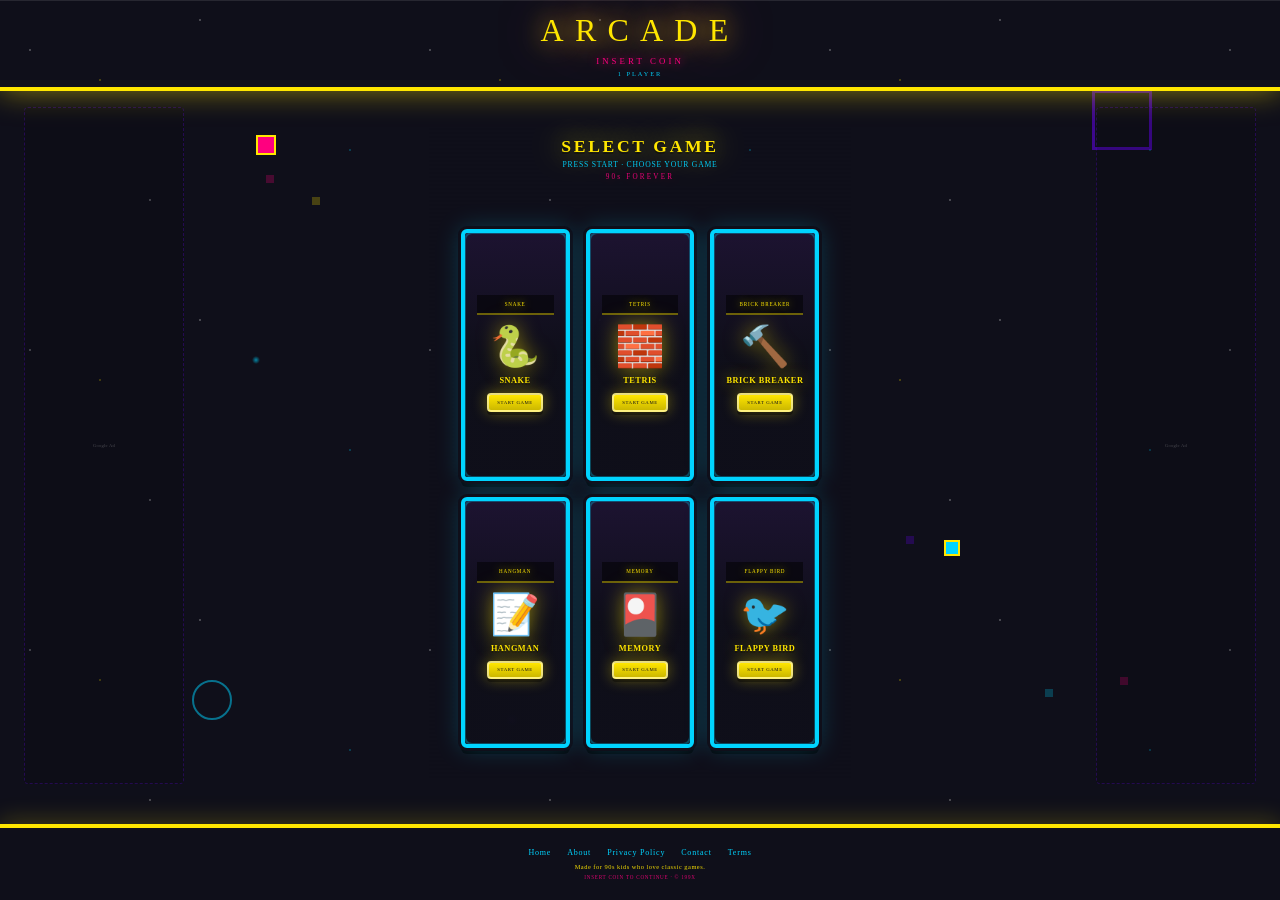
<file: index.html>
<!DOCTYPE html>
<html lang="en">
<head>
  <meta charset="UTF-8">
  <meta name="viewport" content="width=device-width, initial-scale=1.0">
  <meta http-equiv="Content-Security-Policy" content="default-src 'self'; script-src 'self' 'unsafe-inline'; style-src 'self' 'unsafe-inline' https://fonts.googleapis.com; font-src https://fonts.gstatic.com; img-src 'self' data:; base-uri 'self'; form-action 'self';">
  <meta name="referrer" content="strict-origin-when-cross-origin">
  <meta http-equiv="X-Content-Type-Options" content="nosniff">
  <title>Retro 90s Games — Play Snake, Tetris, Brick Breaker &amp; More</title>
  <meta name="description" content="Play free classic 90s games in your browser: Snake, Tetris, Brick Breaker, Hangman, Memory. Nostalgic retro arcade games for everyone.">
  <meta name="keywords" content="90s games, retro games, snake game, tetris, brick breaker, hangman, memory game, free online games, classic games, arcade games">
  <meta name="robots" content="index, follow">
  <link rel="canonical" href="https://rakeshkirupa.github.io/play90sarcade/">
  <meta property="og:type" content="website">
  <meta property="og:title" content="Retro 90s Games — Play Classic Games">
  <meta property="og:description" content="Play free classic 90s games: Snake, Tetris, Brick Breaker, Hangman, Memory. Nostalgic retro arcade in your browser.">
  <meta property="og:url" content="https://rakeshkirupa.github.io/play90sarcade/">
  <meta property="og:image" content="https://rakeshkirupa.github.io/play90sarcade/favicon.png">
  <meta name="twitter:card" content="summary">
  <meta name="twitter:title" content="Retro 90s Games">
  <meta name="twitter:description" content="Play free classic 90s games in your browser.">
  <meta name="theme-color" content="#0f0f1a">
  <link rel="icon" type="image/png" href="favicon.png">
  <link rel="apple-touch-icon" href="favicon.png">
  <link rel="preconnect" href="https://fonts.googleapis.com">
  <link rel="preconnect" href="https://fonts.gstatic.com" crossorigin>
  <link href="https://fonts.googleapis.com/css2?family=Press+Start+2P&display=swap" rel="stylesheet">
  <link rel="stylesheet" href="css/style.css">
</head>
<body class="home-page">
  <div class="bg-animations" aria-hidden="true">
    <div class="pixel-blocks"></div>
    <div class="tetris-shapes"></div>
    <div class="stars"></div>
    <div class="geo-shapes"></div>
  </div>

  <header class="site-header site-header-arcade">
    <div class="logo logo-cabinet">ARCADE</div>
    <div class="header-sub header-insert-coin">INSERT COIN</div>
    <div class="header-player">1 PLAYER</div>
  </header>

  <main class="arcade-main">
    <div class="snake-layout">
      <div class="ad-side ad-side-left" role="presentation"><span>Google Ad</span></div>
      <div class="snake-wrapper">
        <div class="arcade-crt">
          <h1 class="arcade-title">SELECT GAME</h1>
          <p class="arcade-tagline">PRESS START · CHOOSE YOUR GAME</p>
          <p class="arcade-era">90s FOREVER</p>

          <section class="games-list-primary">
            <div class="games-grid arcade-grid">
            <a href="snake.html" class="game-card arcade-card playable" aria-label="Play Snake game">
              <span class="game-card-marquee">SNAKE</span>
              <span class="game-card-icon">🐍</span>
              <h2 class="game-card-name">SNAKE</h2>
              <span class="game-card-btn">START GAME</span>
            </a>
            <a href="tetris.html" class="game-card arcade-card playable" aria-label="Play Tetris game">
              <span class="game-card-marquee">TETRIS</span>
              <span class="game-card-icon">🧱</span>
              <h2 class="game-card-name">TETRIS</h2>
              <span class="game-card-btn">START GAME</span>
            </a>
            <a href="brick-breaker.html" class="game-card arcade-card playable" aria-label="Play Brick Breaker game">
              <span class="game-card-marquee">BRICK BREAKER</span>
              <span class="game-card-icon">🔨</span>
              <h2 class="game-card-name">BRICK BREAKER</h2>
              <span class="game-card-btn">START GAME</span>
            </a>
            <a href="hangman.html" class="game-card arcade-card playable" aria-label="Play Hangman game">
              <span class="game-card-marquee">HANGMAN</span>
              <span class="game-card-icon">📝</span>
              <h2 class="game-card-name">HANGMAN</h2>
              <span class="game-card-btn">START GAME</span>
            </a>
            <a href="memory.html" class="game-card arcade-card playable" aria-label="Play Memory game">
              <span class="game-card-marquee">MEMORY</span>
              <span class="game-card-icon">🎴</span>
              <h2 class="game-card-name">MEMORY</h2>
              <span class="game-card-btn">START GAME</span>
            </a>
            <a href="flappy.html" class="game-card arcade-card playable" aria-label="Play Flappy Bird game">
              <span class="game-card-marquee">FLAPPY BIRD</span>
              <span class="game-card-icon">🐦</span>
              <h2 class="game-card-name">FLAPPY BIRD</h2>
              <span class="game-card-btn">START GAME</span>
            </a>
            </div>
          </section>
        </div>
      </div>
      <div class="ad-side ad-side-right" role="presentation"><span>Google Ad</span></div>
    </div>
  </main>

  <footer class="site-footer site-footer-arcade">
    <nav>
      <a href="index.html">Home</a>
      <a href="about.html">About</a>
      <a href="privacy-policy.html">Privacy Policy</a>
      <a href="contact.html">Contact</a>
      <a href="terms.html">Terms</a>
    </nav>
    <p class="footer-tagline">Made for 90s kids who love classic games.</p>
    <p class="footer-copy">INSERT COIN TO CONTINUE · © 199X</p>
  </footer>

  <script src="js/security.js"></script>
  <script src="js/sounds.js"></script>
  <script src="js/animations.js"></script>
  <script>
    (function() {
      var played = false;
      function playHomepageSound() {
        if (window.playHomepageTheme) window.playHomepageTheme();
        if (window.startHomepageAmbience) window.startHomepageAmbience();
      }
      function onFirstInteraction() {
        if (played) return;
        played = true;
        playHomepageSound();
        document.removeEventListener('click', onFirstInteraction);
        document.removeEventListener('keydown', onFirstInteraction);
        document.removeEventListener('touchstart', onFirstInteraction);
      }
      document.addEventListener('click', onFirstInteraction);
      document.addEventListener('keydown', onFirstInteraction);
      document.addEventListener('touchstart', onFirstInteraction);
      if (window.tryResumeAndRun) {
        window.tryResumeAndRun(function() {
          playHomepageSound();
        });
      } else {
        setTimeout(playHomepageSound, 150);
      }
    })();
  </script>
</body>
</html>
</file>
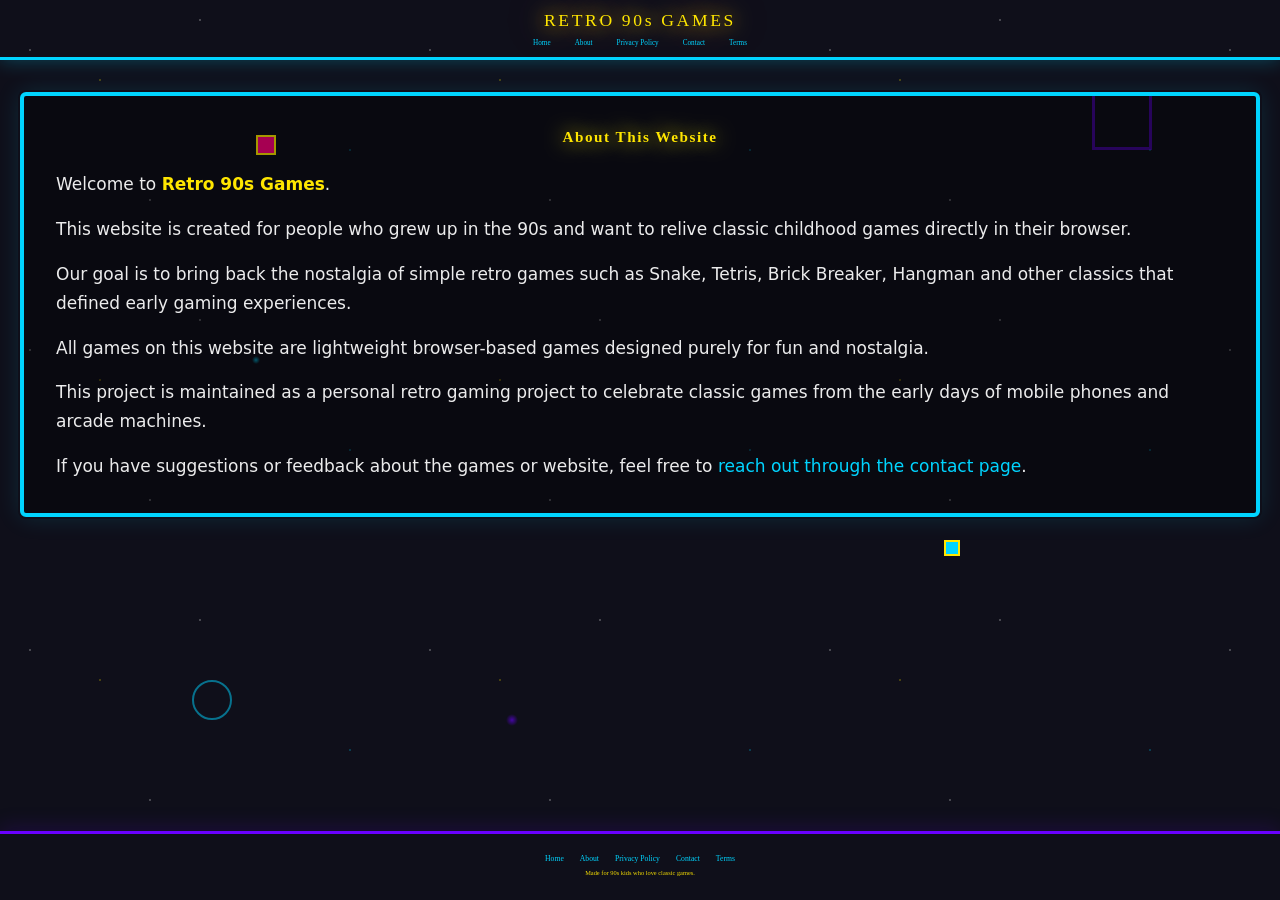
<file: about.html>
<!DOCTYPE html>
<html lang="en">
<head>
  <meta charset="UTF-8">
  <meta name="viewport" content="width=device-width, initial-scale=1.0">
  <meta http-equiv="Content-Security-Policy" content="default-src 'self'; script-src 'self'; style-src 'self' 'unsafe-inline' https://fonts.googleapis.com; font-src https://fonts.gstatic.com; img-src 'self' data:; base-uri 'self'; form-action 'self';">
  <meta name="referrer" content="strict-origin-when-cross-origin">
  <meta http-equiv="X-Content-Type-Options" content="nosniff">
  <title>About — Retro 90s Games</title>
  <meta name="description" content="About Retro 90s Games. We bring back classic childhood games like Snake, Tetris, Brick Breaker for nostalgia and fun in your browser.">
  <meta name="keywords" content="about, retro 90s games, classic games, nostalgia">
  <meta name="robots" content="index, follow">
  <link rel="canonical" href="https://rakeshkirupa.github.io/play90sarcade/about.html">
  <meta property="og:type" content="website">
  <meta property="og:title" content="About — Retro 90s Games">
  <meta property="og:description" content="About Retro 90s Games. Classic browser games for 90s nostalgia.">
  <meta property="og:url" content="https://rakeshkirupa.github.io/play90sarcade/about.html">
  <meta name="theme-color" content="#0f0f1a">
  <link rel="icon" type="image/png" href="favicon.png">
  <link rel="apple-touch-icon" href="favicon.png">
  <link rel="preconnect" href="https://fonts.googleapis.com">
  <link rel="preconnect" href="https://fonts.gstatic.com" crossorigin>
  <link href="https://fonts.googleapis.com/css2?family=Press+Start+2P&display=swap" rel="stylesheet">
  <link rel="stylesheet" href="css/style.css">
</head>
<body class="content-page">
  <div class="bg-animations" aria-hidden="true">
    <div class="pixel-blocks"></div>
    <div class="tetris-shapes"></div>
    <div class="stars"></div>
    <div class="geo-shapes"></div>
  </div>

  <header class="site-header site-header-content">
    <a href="index.html" class="logo">RETRO 90s GAMES</a>
    <nav>
      <a href="index.html">Home</a>
      <a href="about.html">About</a>
      <a href="privacy-policy.html">Privacy Policy</a>
      <a href="contact.html">Contact</a>
      <a href="terms.html">Terms</a>
    </nav>
  </header>

  <main class="content-main">
    <div class="content-box">
      <h1 class="content-title">About This Website</h1>
      <div class="content-body">
        <p>Welcome to <strong>Retro 90s Games</strong>.</p>
        <p>This website is created for people who grew up in the 90s and want to relive classic childhood games directly in their browser.</p>
        <p>Our goal is to bring back the nostalgia of simple retro games such as Snake, Tetris, Brick Breaker, Hangman and other classics that defined early gaming experiences.</p>
        <p>All games on this website are lightweight browser-based games designed purely for fun and nostalgia.</p>
        <p>This project is maintained as a personal retro gaming project to celebrate classic games from the early days of mobile phones and arcade machines.</p>
        <p>If you have suggestions or feedback about the games or website, feel free to <a href="contact.html">reach out through the contact page</a>.</p>
      </div>
    </div>
  </main>

  <footer class="site-footer site-footer-content">
    <nav>
      <a href="index.html">Home</a>
      <a href="about.html">About</a>
      <a href="privacy-policy.html">Privacy Policy</a>
      <a href="contact.html">Contact</a>
      <a href="terms.html">Terms</a>
    </nav>
    <p class="footer-tagline">Made for 90s kids who love classic games.</p>
  </footer>
</body>
</html>
</file>
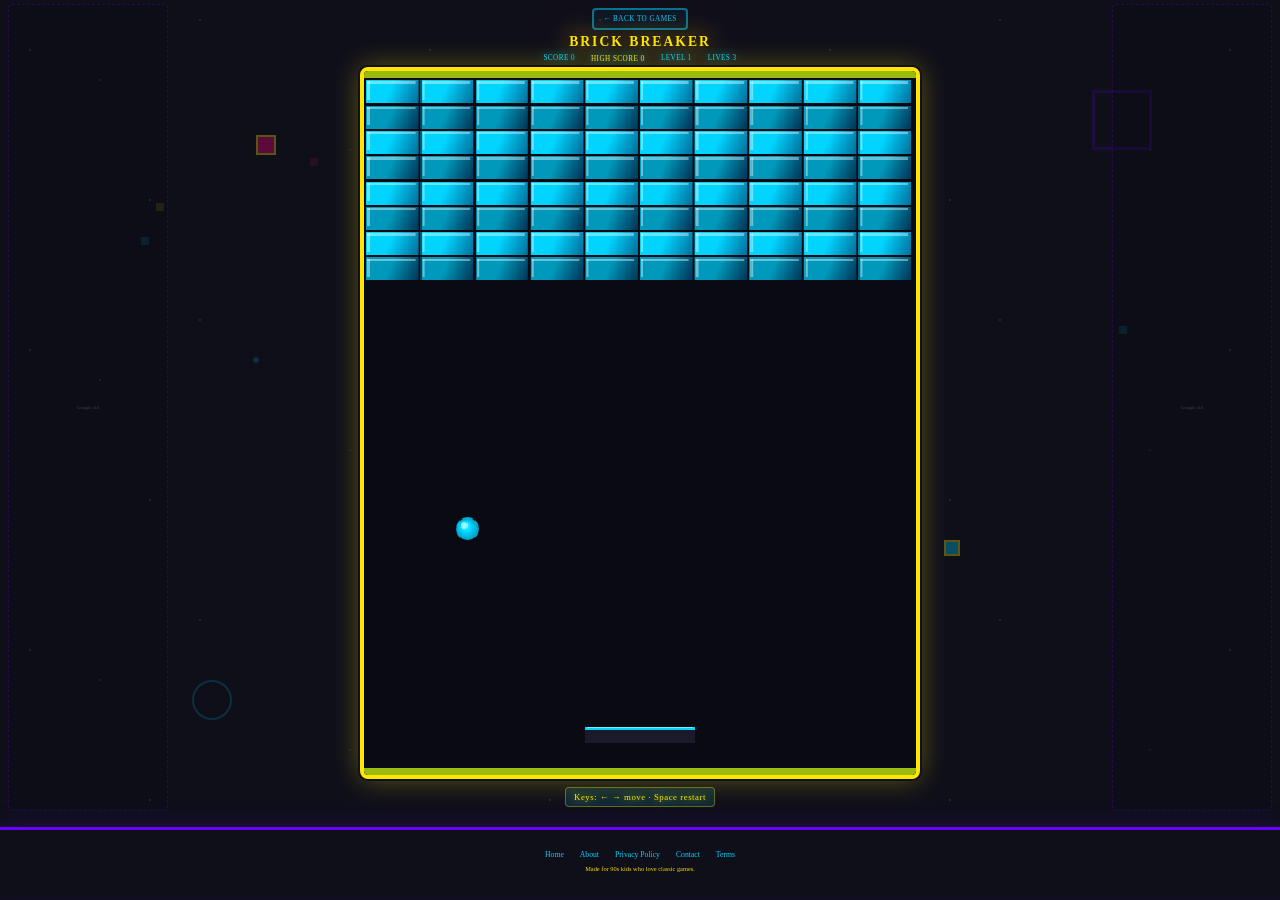
<file: brick-breaker.html>
<!DOCTYPE html>
<html lang="en">
<head>
  <meta charset="UTF-8">
  <meta name="viewport" content="width=device-width, initial-scale=1.0">
  <meta http-equiv="Content-Security-Policy" content="default-src 'self'; script-src 'self' 'unsafe-inline'; style-src 'self' 'unsafe-inline' https://fonts.googleapis.com; font-src https://fonts.gstatic.com; img-src 'self' data:; base-uri 'self'; form-action 'self';">
  <meta name="referrer" content="strict-origin-when-cross-origin">
  <meta http-equiv="X-Content-Type-Options" content="nosniff">
  <title>Brick Breaker Game — Retro 90s Games</title>
  <meta name="description" content="Play Brick Breaker online. Free classic brick breaker in your browser. Part of Retro 90s Games.">
  <meta name="keywords" content="brick breaker, breakout game, classic games, retro games, free online games">
  <meta name="robots" content="index, follow">
  <link rel="canonical" href="https://rakeshkirupa.github.io/play90sarcade/brick-breaker.html">
  <meta property="og:title" content="Brick Breaker Game — Retro 90s Games">
  <meta property="og:description" content="Play Brick Breaker online. Free classic breakout in your browser.">
  <meta property="og:url" content="https://rakeshkirupa.github.io/play90sarcade/brick-breaker.html">
  <meta name="theme-color" content="#0f0f1a">
  <link rel="icon" type="image/png" href="favicon.png">
  <link rel="apple-touch-icon" href="favicon.png">
  <link rel="preconnect" href="https://fonts.googleapis.com">
  <link rel="preconnect" href="https://fonts.gstatic.com" crossorigin>
  <link href="https://fonts.googleapis.com/css2?family=Press+Start+2P&display=swap" rel="stylesheet">
  <link rel="stylesheet" href="css/style.css">
</head>
<body class="snake-page game-page brick-breaker-page site-has-footer" data-game="Brick Breaker">
  <div class="bg-animations" aria-hidden="true">
    <div class="pixel-blocks"></div>
    <div class="tetris-shapes"></div>
    <div class="stars"></div>
    <div class="geo-shapes"></div>
  </div>

  <div class="snake-layout">
    <div class="ad-side ad-side-left" role="presentation"><span>Google Ad</span></div>
    <div class="snake-wrapper">
      <a href="index.html" class="back-link">← BACK TO GAMES</a>
      <h1 class="snake-title arcade-game-title">BRICK BREAKER</h1>
      <div class="score-row arcade-scores">
        <span class="score-label score-current">SCORE <span id="score">0</span></span>
        <span class="score-label score-high">HIGH SCORE <span id="best">0</span></span>
        <span class="score-label">LEVEL <span id="level">1</span></span>
        <span class="score-label">LIVES <span id="lives">3</span></span>
      </div>
      <div class="game-container game-container-brick">
        <canvas id="gameCanvas" width="480" height="600"></canvas>
        <div id="retryOverlay" class="game-over-overlay retry-overlay hidden" aria-label="Life lost">
          <div class="game-over-box arcade-gameover">
            <h2>LIFE LOST</h2>
            <p>LIVES <span id="retryLives">2</span></p>
            <button type="button" id="retryBtn" class="btn-play-again" aria-label="Retry">RETRY</button>
            <p class="hint">SPACE TO CONTINUE</p>
          </div>
        </div>
        <div id="gameOverOverlay" class="game-over-overlay hidden">
          <div class="game-over-box arcade-gameover">
            <div id="newHighScoreBanner" class="new-high-score-banner hidden">NEW HIGH SCORE! ★</div>
            <h2>GAME OVER</h2>
            <p>SCORE <span id="finalScore">0</span></p>
            <p>BEST <span id="finalBest">0</span></p>
            <button type="button" id="playAgainBtn" class="btn-play-again" aria-label="Try again">TRY AGAIN</button>
            <p class="hint">SPACE TO RESTART</p>
          </div>
        </div>
      </div>
      <p class="keys-annotation">Keys: ← → move · Space restart</p>
    </div>
    <div class="ad-side ad-side-right" role="presentation"><span>Google Ad</span></div>
  </div>

  <footer class="site-footer site-footer-content site-footer-games">
    <nav>
      <a href="index.html">Home</a>
      <a href="about.html">About</a>
      <a href="privacy-policy.html">Privacy Policy</a>
      <a href="contact.html">Contact</a>
      <a href="terms.html">Terms</a>
    </nav>
    <p class="footer-tagline">Made for 90s kids who love classic games.</p>
  </footer>

  <script src="js/security.js"></script>
  <script src="js/animations.js"></script>
  <script src="js/sounds.js"></script>
  <script src="js/keyboard-feedback.js"></script>
  <script src="js/brick-breaker.js"></script>
  <script src="js/game-over-restart.js"></script>
  <script src="js/entering-game.js"></script>
</body>
</html>
</file>
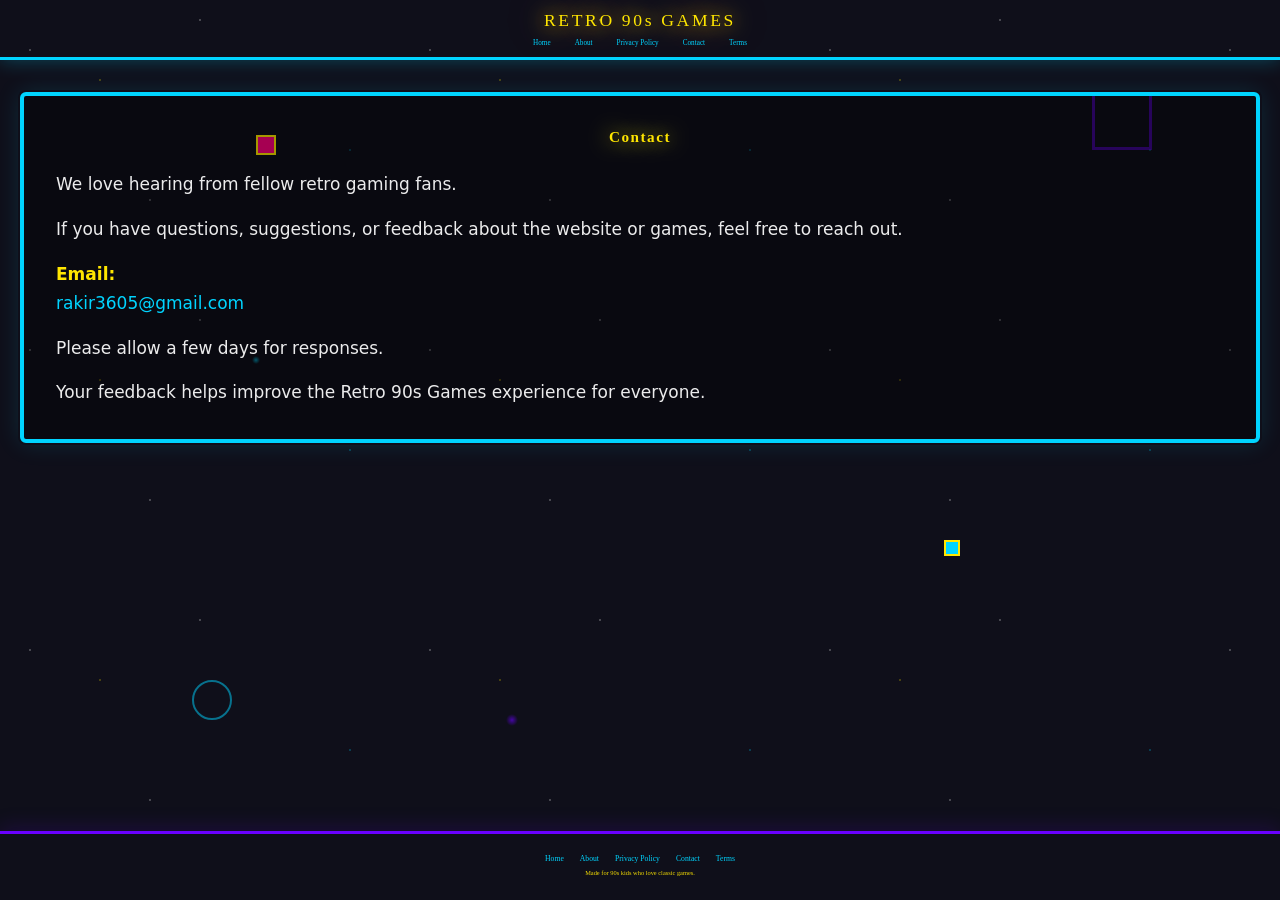
<file: contact.html>
<!DOCTYPE html>
<html lang="en">
<head>
  <meta charset="UTF-8">
  <meta name="viewport" content="width=device-width, initial-scale=1.0">
  <meta http-equiv="Content-Security-Policy" content="default-src 'self'; script-src 'self'; style-src 'self' 'unsafe-inline' https://fonts.googleapis.com; font-src https://fonts.gstatic.com; img-src 'self' data:; base-uri 'self'; form-action 'self';">
  <meta name="referrer" content="strict-origin-when-cross-origin">
  <meta http-equiv="X-Content-Type-Options" content="nosniff">
  <title>Contact — Retro 90s Games</title>
  <meta name="description" content="Contact Retro 90s Games. Send feedback, questions, or suggestions about our classic Snake, Tetris, and other retro games.">
  <meta name="keywords" content="contact, retro games, feedback">
  <meta name="robots" content="index, follow">
  <link rel="canonical" href="https://rakeshkirupa.github.io/play90sarcade/contact.html">
  <meta property="og:type" content="website">
  <meta property="og:title" content="Contact — Retro 90s Games">
  <meta property="og:description" content="Contact Retro 90s Games. We'd love to hear from you.">
  <meta property="og:url" content="https://rakeshkirupa.github.io/play90sarcade/contact.html">
  <meta name="theme-color" content="#0f0f1a">
  <link rel="icon" type="image/png" href="favicon.png">
  <link rel="apple-touch-icon" href="favicon.png">
  <link rel="preconnect" href="https://fonts.googleapis.com">
  <link rel="preconnect" href="https://fonts.gstatic.com" crossorigin>
  <link href="https://fonts.googleapis.com/css2?family=Press+Start+2P&display=swap" rel="stylesheet">
  <link rel="stylesheet" href="css/style.css">
</head>
<body class="content-page">
  <div class="bg-animations" aria-hidden="true">
    <div class="pixel-blocks"></div>
    <div class="tetris-shapes"></div>
    <div class="stars"></div>
    <div class="geo-shapes"></div>
  </div>

  <header class="site-header site-header-content">
    <a href="index.html" class="logo">RETRO 90s GAMES</a>
    <nav>
      <a href="index.html">Home</a>
      <a href="about.html">About</a>
      <a href="privacy-policy.html">Privacy Policy</a>
      <a href="contact.html">Contact</a>
      <a href="terms.html">Terms</a>
    </nav>
  </header>

  <main class="content-main">
    <div class="content-box">
      <h1 class="content-title">Contact</h1>
      <div class="content-body">
        <p>We love hearing from fellow retro gaming fans.</p>
        <p>If you have questions, suggestions, or feedback about the website or games, feel free to reach out.</p>
        <p><strong>Email:</strong><br>
          <a href="mailto:rakir3605@gmail.com">rakir3605@gmail.com</a></p>
        <p>Please allow a few days for responses.</p>
        <p>Your feedback helps improve the Retro 90s Games experience for everyone.</p>
      </div>
    </div>
  </main>

  <footer class="site-footer site-footer-content">
    <nav>
      <a href="index.html">Home</a>
      <a href="about.html">About</a>
      <a href="privacy-policy.html">Privacy Policy</a>
      <a href="contact.html">Contact</a>
      <a href="terms.html">Terms</a>
    </nav>
    <p class="footer-tagline">Made for 90s kids who love classic games.</p>
  </footer>
</body>
</html>
</file>
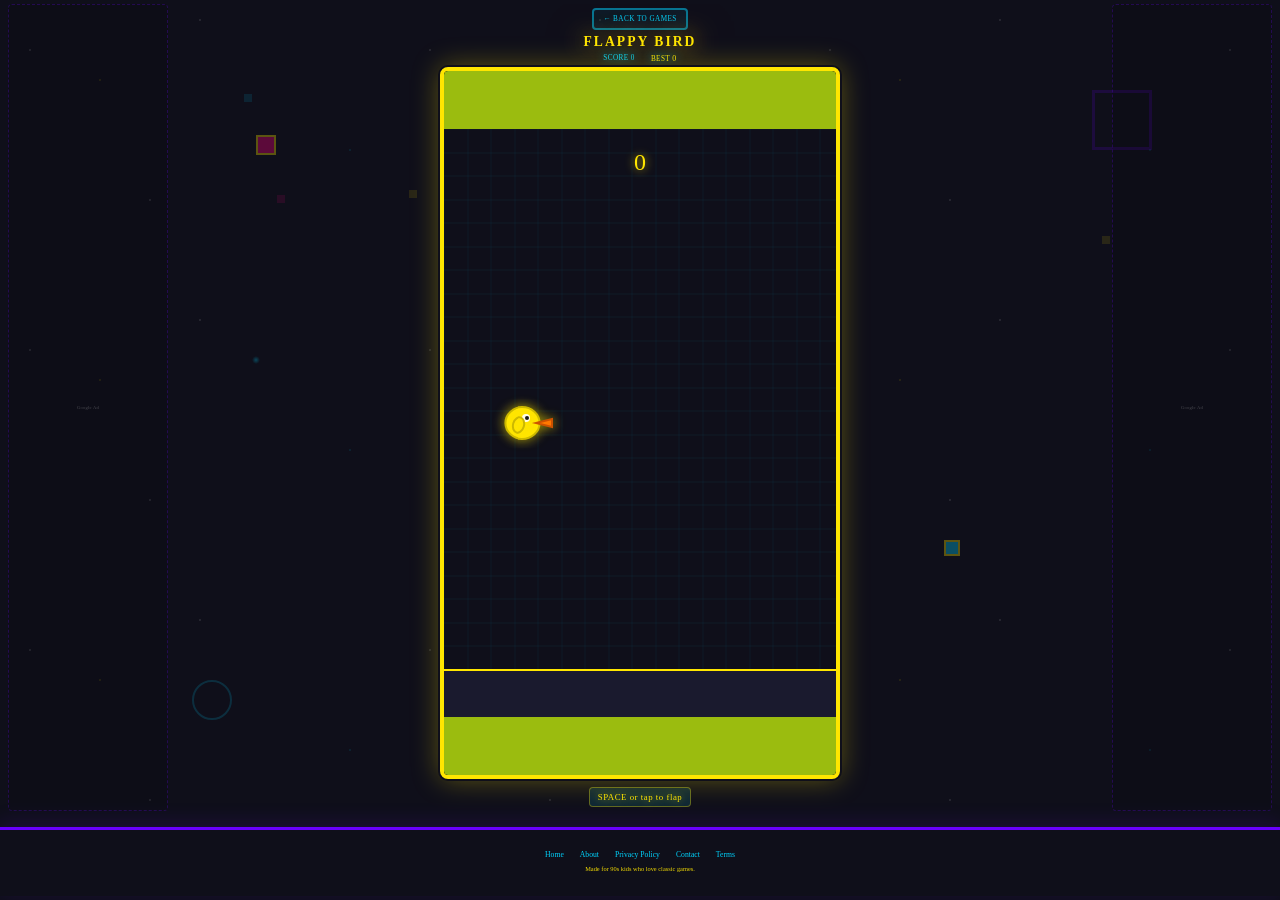
<file: flappy.html>
<!DOCTYPE html>
<html lang="en">
<head>
  <meta charset="UTF-8">
  <meta name="viewport" content="width=device-width, initial-scale=1.0">
  <meta http-equiv="Content-Security-Policy" content="default-src 'self'; script-src 'self' 'unsafe-inline'; style-src 'self' 'unsafe-inline' https://fonts.googleapis.com; font-src https://fonts.gstatic.com; img-src 'self' data:; base-uri 'self'; form-action 'self';">
  <meta name="referrer" content="strict-origin-when-cross-origin">
  <meta http-equiv="X-Content-Type-Options" content="nosniff">
  <title>Flappy Bird — Retro 90s Games</title>
  <meta name="description" content="Play Flappy Bird online. Arcade flying challenge in your browser. Part of Retro 90s Games.">
  <meta name="keywords" content="flappy bird, arcade game, flying game, retro games, free online games">
  <meta name="robots" content="index, follow">
  <link rel="canonical" href="https://rakeshkirupa.github.io/play90sarcade/flappy.html">
  <meta property="og:title" content="Flappy Bird — Retro 90s Games">
  <meta property="og:description" content="Play Flappy Bird. Arcade flying challenge in your browser.">
  <meta property="og:url" content="https://rakeshkirupa.github.io/play90sarcade/flappy.html">
  <meta name="theme-color" content="#0f0f1a">
  <link rel="icon" type="image/png" href="favicon.png">
  <link rel="apple-touch-icon" href="favicon.png">
  <link rel="preconnect" href="https://fonts.googleapis.com">
  <link rel="preconnect" href="https://fonts.gstatic.com" crossorigin>
  <link href="https://fonts.googleapis.com/css2?family=Press+Start+2P&display=swap" rel="stylesheet">
  <link rel="stylesheet" href="css/style.css">
</head>
<body class="snake-page game-page site-has-footer" data-game="Flappy Bird">
  <div class="bg-animations" aria-hidden="true">
    <div class="pixel-blocks"></div>
    <div class="tetris-shapes"></div>
    <div class="stars"></div>
    <div class="geo-shapes"></div>
  </div>

  <div class="snake-layout">
    <div class="ad-side ad-side-left" role="presentation"><span>Google Ad</span></div>
    <div class="snake-wrapper">
      <a href="index.html" class="back-link">← BACK TO GAMES</a>
      <h1 class="snake-title arcade-game-title">FLAPPY BIRD</h1>
      <div class="score-row arcade-scores">
        <span class="score-label score-current">SCORE <span id="score">0</span></span>
        <span class="score-label score-high">BEST <span id="best">0</span></span>
      </div>
      <div class="game-container game-container-flappy">
        <canvas id="gameCanvas" width="400" height="600"></canvas>
        <div id="gameOverOverlay" class="game-over-overlay hidden">
          <div class="game-over-box arcade-gameover">
            <div id="newHighScoreBanner" class="new-high-score-banner hidden">NEW HIGH SCORE! ★</div>
            <h2>GAME OVER</h2>
            <p>SCORE <span id="finalScore">0</span></p>
            <p>BEST <span id="finalBest">0</span></p>
            <button type="button" id="playAgainBtn" class="btn-play-again" aria-label="Play again">PLAY AGAIN</button>
            <p class="hint">SPACE TO RESTART</p>
          </div>
        </div>
      </div>
      <p class="keys-annotation">SPACE or tap to flap</p>
    </div>
    <div class="ad-side ad-side-right" role="presentation"><span>Google Ad</span></div>
  </div>

  <footer class="site-footer site-footer-content site-footer-games">
    <nav>
      <a href="index.html">Home</a>
      <a href="about.html">About</a>
      <a href="privacy-policy.html">Privacy Policy</a>
      <a href="contact.html">Contact</a>
      <a href="terms.html">Terms</a>
    </nav>
    <p class="footer-tagline">Made for 90s kids who love classic games.</p>
  </footer>

  <script src="js/security.js"></script>
  <script src="js/animations.js"></script>
  <script src="js/sounds.js"></script>
  <script src="js/keyboard-feedback.js"></script>
  <script src="js/flappy.js"></script>
  <script src="js/game-over-restart.js"></script>
  <script src="js/entering-game.js"></script>
</body>
</html>
</file>
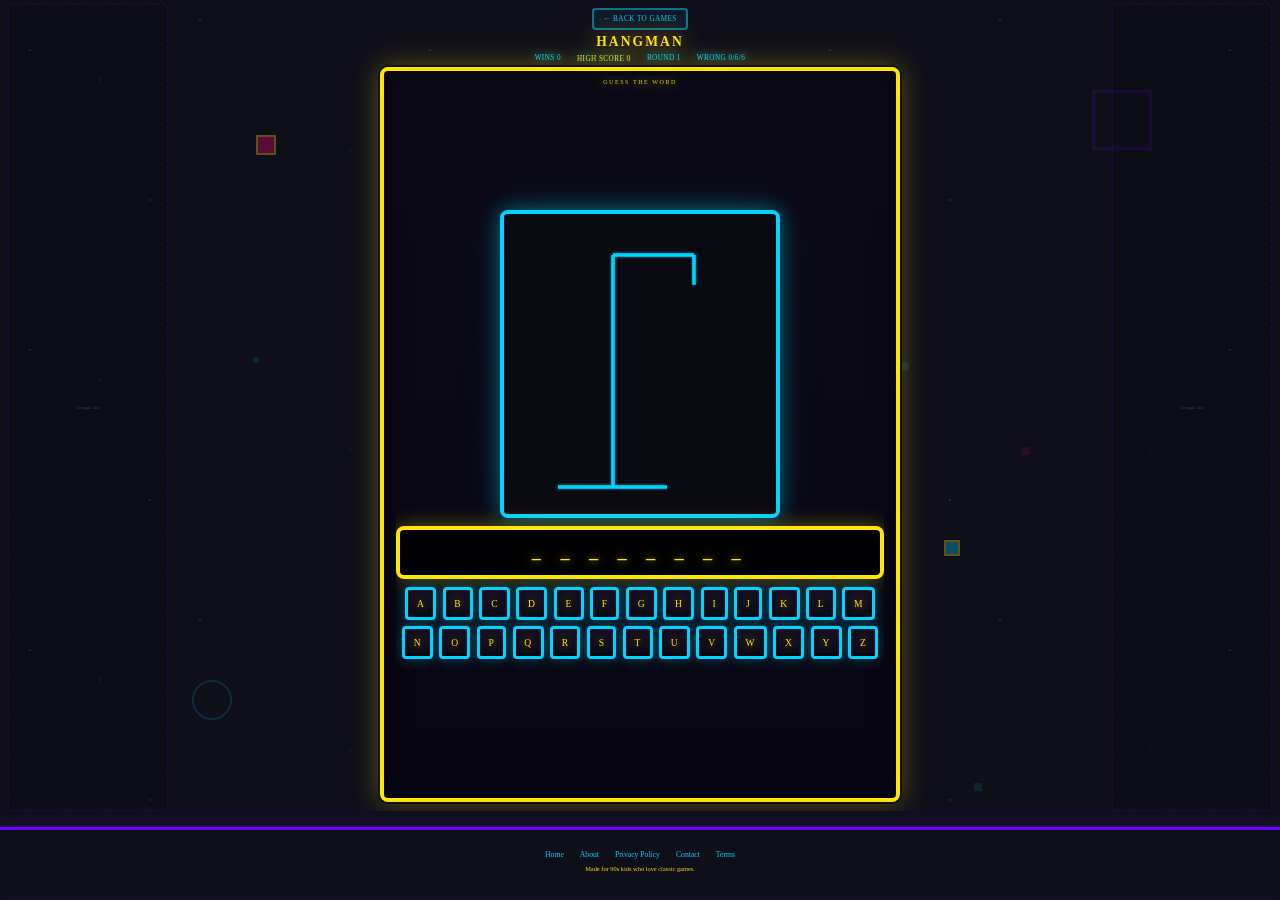
<file: hangman.html>
<!DOCTYPE html>
<html lang="en">
<head>
  <meta charset="UTF-8">
  <meta name="viewport" content="width=device-width, initial-scale=1.0">
  <meta http-equiv="Content-Security-Policy" content="default-src 'self'; script-src 'self' 'unsafe-inline'; style-src 'self' 'unsafe-inline' https://fonts.googleapis.com; font-src https://fonts.gstatic.com; img-src 'self' data:; base-uri 'self'; form-action 'self';">
  <meta name="referrer" content="strict-origin-when-cross-origin">
  <meta http-equiv="X-Content-Type-Options" content="nosniff">
  <title>Hangman Game — Retro 90s Games</title>
  <meta name="description" content="Play Hangman online. Free word-guessing game in your browser. Part of Retro 90s Games.">
  <meta name="keywords" content="hangman, word game, classic games, retro games, free online games">
  <meta name="robots" content="index, follow">
  <link rel="canonical" href="https://rakeshkirupa.github.io/play90sarcade/hangman.html">
  <meta property="og:title" content="Hangman Game — Retro 90s Games">
  <meta property="og:description" content="Play Hangman online. Free word game in your browser.">
  <meta property="og:url" content="https://rakeshkirupa.github.io/play90sarcade/hangman.html">
  <meta name="theme-color" content="#0f0f1a">
  <link rel="icon" type="image/png" href="favicon.png">
  <link rel="apple-touch-icon" href="favicon.png">
  <link rel="preconnect" href="https://fonts.googleapis.com">
  <link rel="preconnect" href="https://fonts.gstatic.com" crossorigin>
  <link href="https://fonts.googleapis.com/css2?family=Press+Start+2P&display=swap" rel="stylesheet">
  <link rel="stylesheet" href="css/style.css">
</head>
<body class="snake-page game-page site-has-footer" data-game="Hangman">
  <div class="bg-animations" aria-hidden="true">
    <div class="pixel-blocks"></div>
    <div class="tetris-shapes"></div>
    <div class="stars"></div>
    <div class="geo-shapes"></div>
  </div>

  <div class="snake-layout">
    <div class="ad-side ad-side-left" role="presentation"><span>Google Ad</span></div>
    <div class="snake-wrapper">
      <a href="index.html" class="back-link">← BACK TO GAMES</a>
      <h1 class="snake-title arcade-game-title">HANGMAN</h1>
      <div class="score-row arcade-scores">
        <span class="score-label score-current">WINS <span id="score">0</span></span>
        <span class="score-label score-high">HIGH SCORE <span id="best">0</span></span>
        <span class="score-label">ROUND <span id="round">1</span></span>
        <span class="score-label">WRONG <span id="wrong">0</span>/6</span>
      </div>
      <div class="game-container game-container-hangman">
        <div class="hangman-area">
          <canvas id="hangmanCanvas" width="280" height="308"></canvas>
          <div class="word-display" id="wordDisplay"></div>
          <div class="letters" id="letters"></div>
        </div>
        <div id="gameOverOverlay" class="game-over-overlay hidden">
          <div class="game-over-box arcade-gameover">
            <div id="newHighScoreBanner" class="new-high-score-banner hidden">NEW HIGH SCORE! ★</div>
            <h2 id="gameOverTitle">GAME OVER</h2>
            <p id="gameOverMessage"></p>
            <p>WINS <span id="finalScore">0</span> | BEST <span id="finalBest">0</span></p>
            <button type="button" id="playAgainBtn" class="btn-play-again" aria-label="Continue">NEXT ROUND</button>
            <p class="hint" id="gameOverHint">SPACE TO CONTINUE</p>
          </div>
        </div>
      </div>
    </div>
    <div class="ad-side ad-side-right" role="presentation"><span>Google Ad</span></div>
  </div>

  <footer class="site-footer site-footer-content site-footer-games">
    <nav>
      <a href="index.html">Home</a>
      <a href="about.html">About</a>
      <a href="privacy-policy.html">Privacy Policy</a>
      <a href="contact.html">Contact</a>
      <a href="terms.html">Terms</a>
    </nav>
    <p class="footer-tagline">Made for 90s kids who love classic games.</p>
  </footer>

  <script src="js/security.js"></script>
  <script src="js/animations.js"></script>
  <script src="js/sounds.js"></script>
  <script src="js/keyboard-feedback.js"></script>
  <script src="js/hangman.js"></script>
  <script src="js/game-over-restart.js"></script>
  <script src="js/entering-game.js"></script>
</body>
</html>
</file>
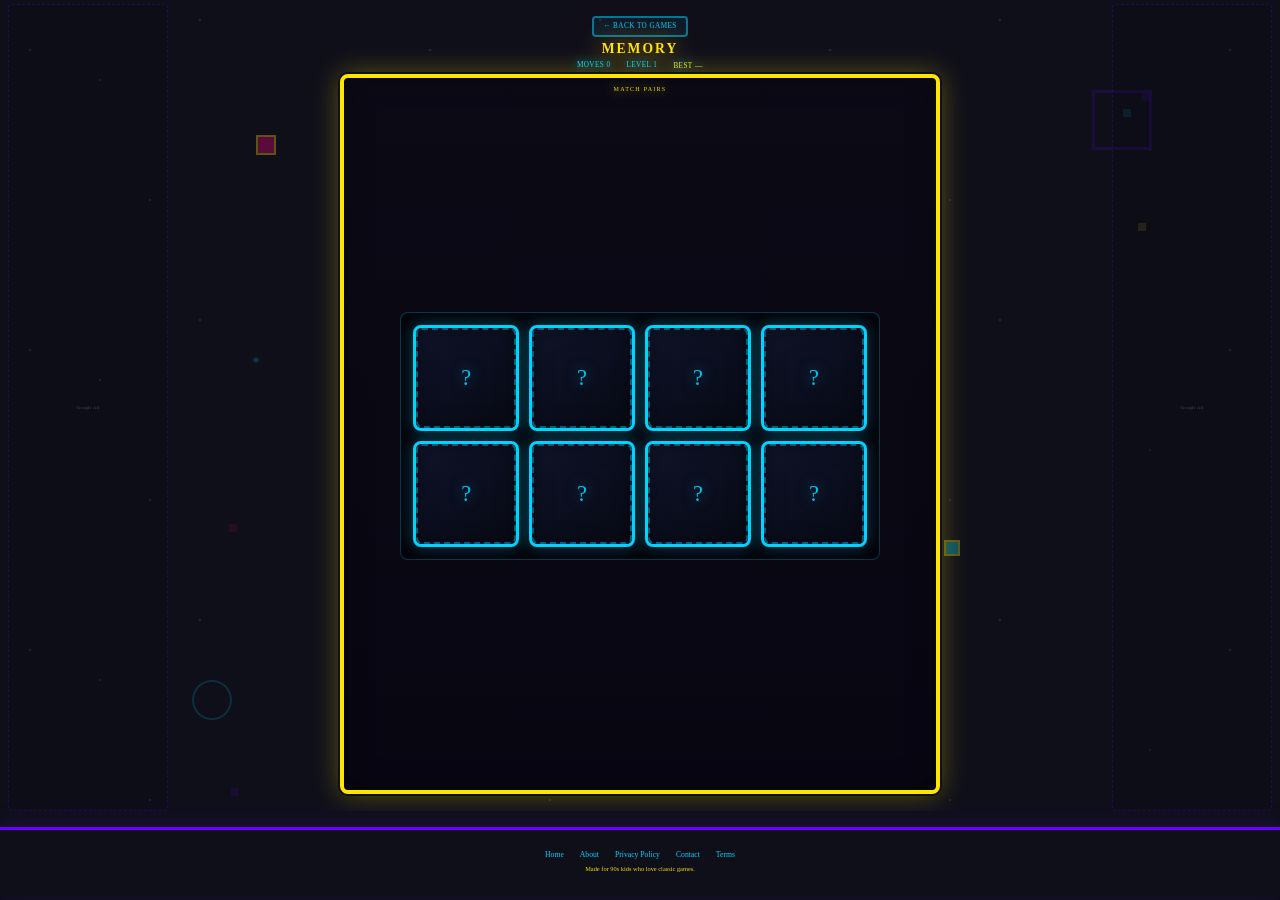
<file: memory.html>
<!DOCTYPE html>
<html lang="en">
<head>
  <meta charset="UTF-8">
  <meta name="viewport" content="width=device-width, initial-scale=1.0">
  <meta http-equiv="Content-Security-Policy" content="default-src 'self'; script-src 'self' 'unsafe-inline'; style-src 'self' 'unsafe-inline' https://fonts.googleapis.com; font-src https://fonts.gstatic.com; img-src 'self' data:; base-uri 'self'; form-action 'self';">
  <meta name="referrer" content="strict-origin-when-cross-origin">
  <meta http-equiv="X-Content-Type-Options" content="nosniff">
  <title>Memory Match Game — Retro 90s Games</title>
  <meta name="description" content="Play Memory Match online. Free card-matching game in your browser. Part of Retro 90s Games.">
  <meta name="keywords" content="memory game, match game, card game, classic games, retro games, free online games">
  <meta name="robots" content="index, follow">
  <link rel="canonical" href="https://rakeshkirupa.github.io/play90sarcade/memory.html">
  <meta property="og:title" content="Memory Match Game — Retro 90s Games">
  <meta property="og:description" content="Play Memory Match online. Free card game in your browser.">
  <meta property="og:url" content="https://rakeshkirupa.github.io/play90sarcade/memory.html">
  <meta name="theme-color" content="#0f0f1a">
  <link rel="icon" type="image/png" href="favicon.png">
  <link rel="apple-touch-icon" href="favicon.png">
  <link rel="preconnect" href="https://fonts.googleapis.com">
  <link rel="preconnect" href="https://fonts.gstatic.com" crossorigin>
  <link href="https://fonts.googleapis.com/css2?family=Press+Start+2P&display=swap" rel="stylesheet">
  <link rel="stylesheet" href="css/style.css">
</head>
<body class="snake-page game-page site-has-footer" data-game="Memory">
  <div class="bg-animations" aria-hidden="true">
    <div class="pixel-blocks"></div>
    <div class="tetris-shapes"></div>
    <div class="stars"></div>
    <div class="geo-shapes"></div>
  </div>

  <div class="snake-layout">
    <div class="ad-side ad-side-left" role="presentation"><span>Google Ad</span></div>
    <div class="snake-wrapper">
      <a href="index.html" class="back-link">← BACK TO GAMES</a>
      <h1 class="snake-title arcade-game-title">MEMORY</h1>
      <div class="score-row arcade-scores">
        <span class="score-label score-current">MOVES <span id="moves">0</span></span>
        <span class="score-label">LEVEL <span id="level">1</span></span>
        <span class="score-label score-high">BEST <span id="best">—</span></span>
      </div>
      <div class="game-container game-container-memory">
        <div class="memory-grid" id="memoryGrid"></div>
        <div id="gameOverOverlay" class="game-over-overlay hidden">
          <div class="game-over-box arcade-gameover">
            <div id="newHighScoreBanner" class="new-high-score-banner hidden">NEW HIGH SCORE! ★</div>
            <h2>LEVEL <span id="finalLevel">1</span> COMPLETE!</h2>
            <p>MOVES <span id="finalMoves">0</span></p>
            <p>BEST <span id="finalBest">—</span></p>
            <button type="button" id="playAgainBtn" class="btn-play-again" aria-label="Next level">NEXT LEVEL</button>
            <p class="hint">SPACE TO CONTINUE</p>
          </div>
        </div>
      </div>
    </div>
    <div class="ad-side ad-side-right" role="presentation"><span>Google Ad</span></div>
  </div>

  <footer class="site-footer site-footer-content site-footer-games">
    <nav>
      <a href="index.html">Home</a>
      <a href="about.html">About</a>
      <a href="privacy-policy.html">Privacy Policy</a>
      <a href="contact.html">Contact</a>
      <a href="terms.html">Terms</a>
    </nav>
    <p class="footer-tagline">Made for 90s kids who love classic games.</p>
  </footer>

  <script src="js/security.js"></script>
  <script src="js/animations.js"></script>
  <script src="js/sounds.js"></script>
  <script src="js/keyboard-feedback.js"></script>
  <script src="js/memory.js"></script>
  <script src="js/game-over-restart.js"></script>
  <script src="js/entering-game.js"></script>
</body>
</html>
</file>
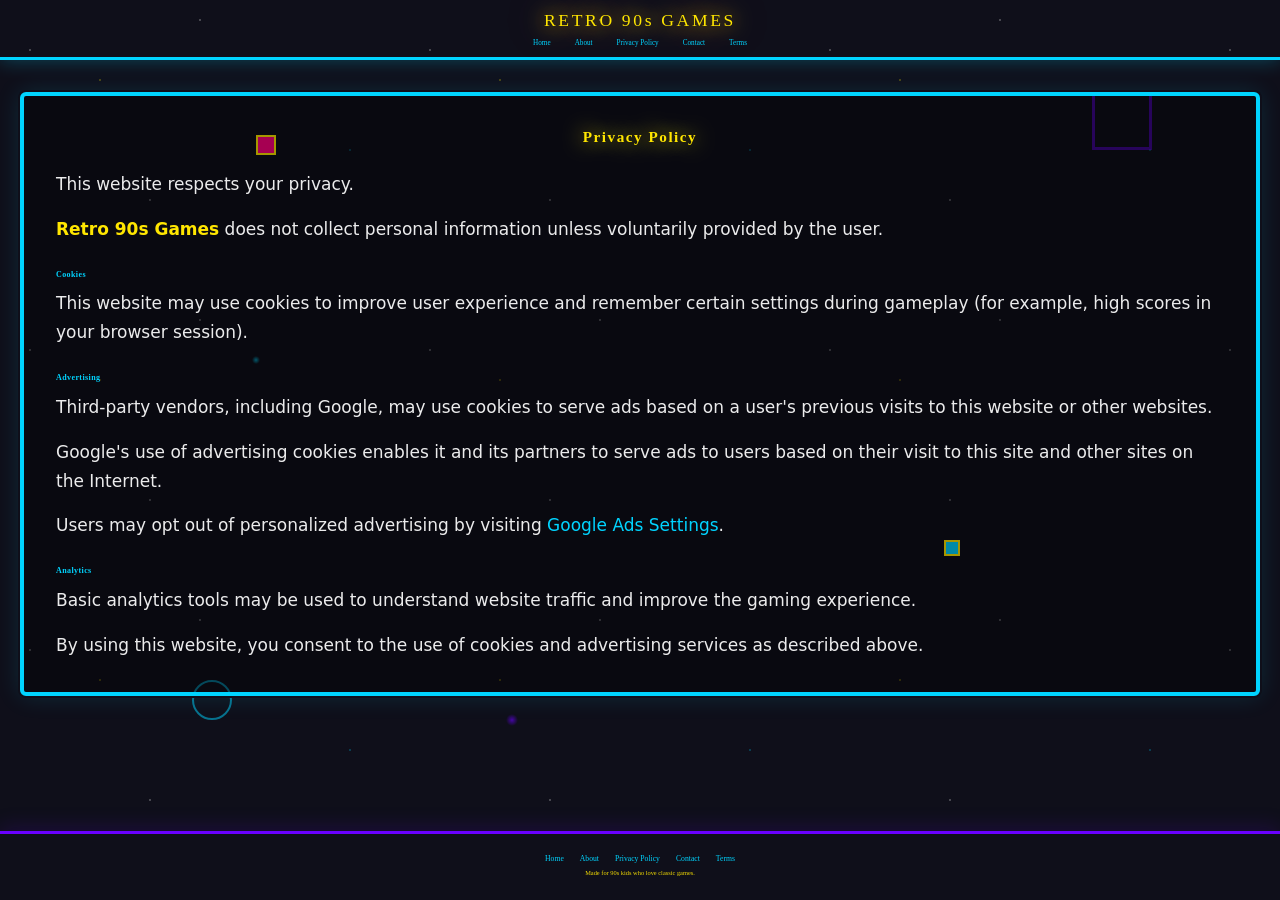
<file: privacy-policy.html>
<!DOCTYPE html>
<html lang="en">
<head>
  <meta charset="UTF-8">
  <meta name="viewport" content="width=device-width, initial-scale=1.0">
  <meta http-equiv="Content-Security-Policy" content="default-src 'self'; script-src 'self'; style-src 'self' 'unsafe-inline' https://fonts.googleapis.com; font-src https://fonts.gstatic.com; img-src 'self' data:; base-uri 'self'; form-action 'self';">
  <meta name="referrer" content="strict-origin-when-cross-origin">
  <meta http-equiv="X-Content-Type-Options" content="nosniff">
  <title>Privacy Policy — Retro 90s Games</title>
  <meta name="description" content="Privacy Policy for Retro 90s Games. How we handle cookies, advertising, and user data on our classic games website.">
  <meta name="keywords" content="privacy policy, cookies, retro games">
  <meta name="robots" content="index, follow">
  <link rel="canonical" href="https://rakeshkirupa.github.io/play90sarcade/privacy-policy.html">
  <meta property="og:type" content="website">
  <meta property="og:title" content="Privacy Policy — Retro 90s Games">
  <meta property="og:description" content="Privacy Policy for Retro 90s Games. Cookies and data use.">
  <meta property="og:url" content="https://rakeshkirupa.github.io/play90sarcade/privacy-policy.html">
  <meta name="theme-color" content="#0f0f1a">
  <link rel="icon" type="image/png" href="favicon.png">
  <link rel="apple-touch-icon" href="favicon.png">
  <link rel="preconnect" href="https://fonts.googleapis.com">
  <link rel="preconnect" href="https://fonts.gstatic.com" crossorigin>
  <link href="https://fonts.googleapis.com/css2?family=Press+Start+2P&display=swap" rel="stylesheet">
  <link rel="stylesheet" href="css/style.css">
</head>
<body class="content-page">
  <div class="bg-animations" aria-hidden="true">
    <div class="pixel-blocks"></div>
    <div class="tetris-shapes"></div>
    <div class="stars"></div>
    <div class="geo-shapes"></div>
  </div>

  <header class="site-header site-header-content">
    <a href="index.html" class="logo">RETRO 90s GAMES</a>
    <nav>
      <a href="index.html">Home</a>
      <a href="about.html">About</a>
      <a href="privacy-policy.html">Privacy Policy</a>
      <a href="contact.html">Contact</a>
      <a href="terms.html">Terms</a>
    </nav>
  </header>

  <main class="content-main">
    <div class="content-box">
      <h1 class="content-title">Privacy Policy</h1>
      <div class="content-body">
        <p>This website respects your privacy.</p>
        <p><strong>Retro 90s Games</strong> does not collect personal information unless voluntarily provided by the user.</p>

        <h2>Cookies</h2>
        <p>This website may use cookies to improve user experience and remember certain settings during gameplay (for example, high scores in your browser session).</p>

        <h2>Advertising</h2>
        <p>Third-party vendors, including Google, may use cookies to serve ads based on a user's previous visits to this website or other websites.</p>
        <p>Google's use of advertising cookies enables it and its partners to serve ads to users based on their visit to this site and other sites on the Internet.</p>
        <p>Users may opt out of personalized advertising by visiting <a href="https://www.google.com/settings/ads" target="_blank" rel="noopener noreferrer">Google Ads Settings</a>.</p>

        <h2>Analytics</h2>
        <p>Basic analytics tools may be used to understand website traffic and improve the gaming experience.</p>

        <p>By using this website, you consent to the use of cookies and advertising services as described above.</p>
      </div>
    </div>
  </main>

  <footer class="site-footer site-footer-content">
    <nav>
      <a href="index.html">Home</a>
      <a href="about.html">About</a>
      <a href="privacy-policy.html">Privacy Policy</a>
      <a href="contact.html">Contact</a>
      <a href="terms.html">Terms</a>
    </nav>
    <p class="footer-tagline">Made for 90s kids who love classic games.</p>
  </footer>
</body>
</html>
</file>
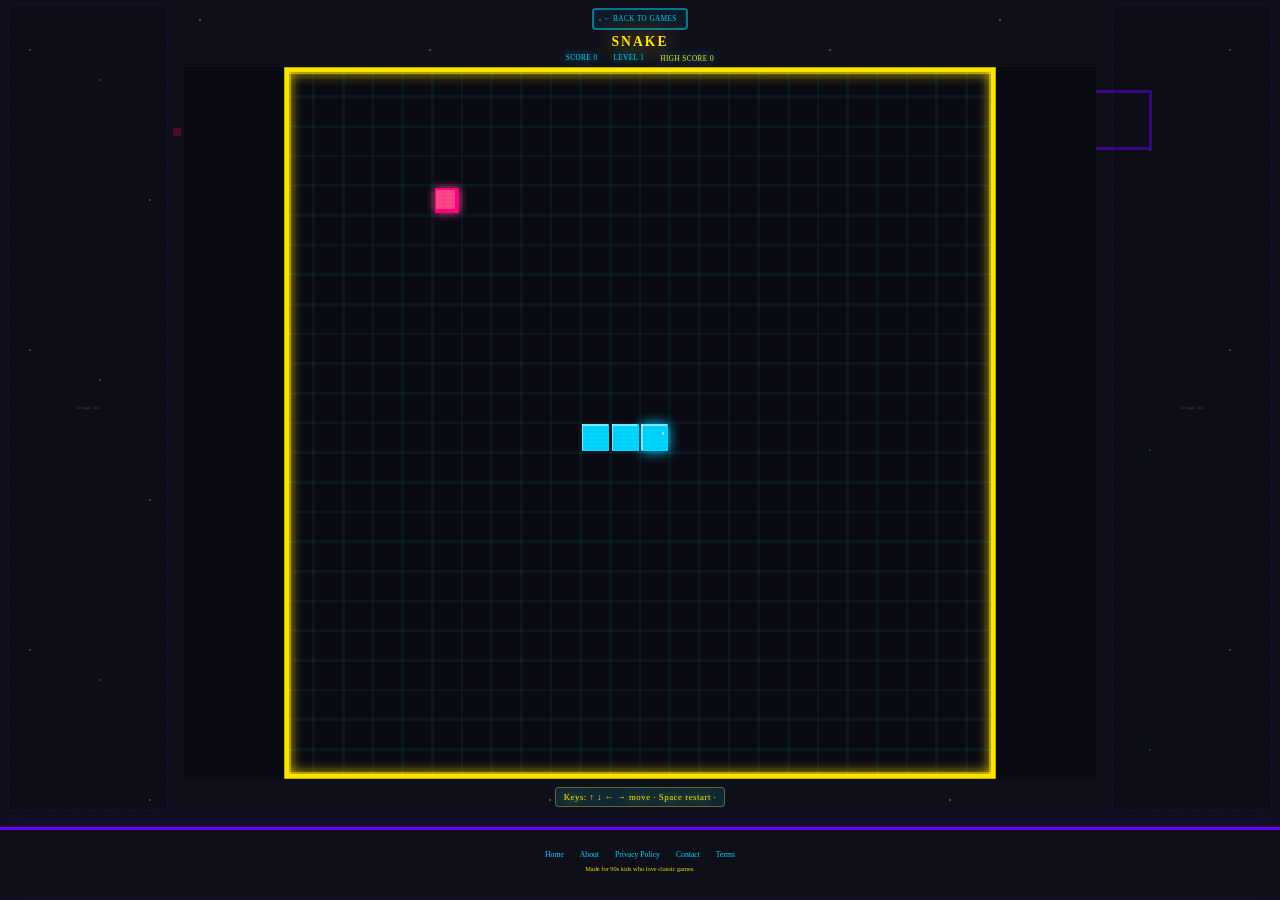
<file: snake.html>
<!DOCTYPE html>
<html lang="en">
<head>
  <meta charset="UTF-8">
  <meta name="viewport" content="width=device-width, initial-scale=1.0">
  <meta http-equiv="Content-Security-Policy" content="default-src 'self'; script-src 'self' 'unsafe-inline'; style-src 'self' 'unsafe-inline' https://fonts.googleapis.com; font-src https://fonts.gstatic.com; img-src 'self' data:; base-uri 'self'; form-action 'self';">
  <meta name="referrer" content="strict-origin-when-cross-origin">
  <meta http-equiv="X-Content-Type-Options" content="nosniff">
  <title>Snake Game — Retro 90s Games</title>
  <meta name="description" content="Play classic Snake game online. Free 90s-style Snake in your browser with high score. Part of Retro 90s Games.">
  <meta name="keywords" content="snake game, classic snake, 90s snake, free snake game, retro games">
  <meta name="robots" content="index, follow">
  <link rel="canonical" href="https://rakeshkirupa.github.io/play90sarcade/snake.html">
  <meta property="og:title" content="Snake Game — Retro 90s Games">
  <meta property="og:description" content="Play classic Snake game online. Free retro Snake in your browser.">
  <meta property="og:url" content="https://rakeshkirupa.github.io/play90sarcade/snake.html">
  <meta name="theme-color" content="#0f0f1a">
  <link rel="icon" type="image/png" href="favicon.png">
  <link rel="apple-touch-icon" href="favicon.png">
  <link rel="preconnect" href="https://fonts.googleapis.com">
  <link rel="preconnect" href="https://fonts.gstatic.com" crossorigin>
  <link href="https://fonts.googleapis.com/css2?family=Press+Start+2P&display=swap" rel="stylesheet">
  <link rel="stylesheet" href="css/style.css">
</head>
<body class="snake-page site-has-footer" data-game="Snake">
  <div class="bg-animations" aria-hidden="true">
    <div class="pixel-blocks"></div>
    <div class="tetris-shapes"></div>
    <div class="stars"></div>
    <div class="geo-shapes"></div>
  </div>

  <div class="snake-layout">
    <div class="ad-side ad-side-left" role="presentation">
      <span>Google Ad</span>
    </div>
    <div class="snake-wrapper">
    <a href="index.html" class="back-link">← BACK TO GAMES</a>
    <h1 class="snake-title arcade-game-title">SNAKE</h1>

    <div class="score-row arcade-scores">
      <span class="score-label score-current">SCORE <span id="score">0</span></span>
      <span class="score-label">LEVEL <span id="level">1</span></span>
      <span class="score-label score-high">HIGH SCORE <span id="best">0</span></span>
    </div>

    <div class="game-container game-container-snake">
      <div class="scanline-overlay" aria-hidden="true"></div>
      <canvas id="gameCanvas" width="528" height="528"></canvas>
      <div id="gameOverOverlay" class="game-over-overlay hidden">
        <div class="game-over-box arcade-gameover">
          <div id="newHighScoreBanner" class="new-high-score-banner hidden">NEW HIGH SCORE! ★</div>
          <h2>GAME OVER</h2>
          <p>SCORE <span id="finalScore">0</span></p>
          <p>BEST <span id="finalBest">0</span></p>
          <button type="button" id="playAgainBtn" class="btn-play-again" aria-label="Try again">TRY AGAIN</button>
          <p class="hint">PRESS START</p>
        </div>
      </div>
    </div>
    <p class="keys-annotation">Keys: ↑ ↓ ← → move · Space restart · <span class="mobile-hint">Mobile: swipe to move</span></p>

    </div>
    <div class="ad-side ad-side-right" role="presentation">
      <span>Google Ad</span>
    </div>
  </div>

  <footer class="site-footer site-footer-content site-footer-games">
    <nav>
      <a href="index.html">Home</a>
      <a href="about.html">About</a>
      <a href="privacy-policy.html">Privacy Policy</a>
      <a href="contact.html">Contact</a>
      <a href="terms.html">Terms</a>
    </nav>
    <p class="footer-tagline">Made for 90s kids who love classic games.</p>
  </footer>

  <script src="js/security.js"></script>
  <script src="js/animations.js"></script>
  <script src="js/sounds.js"></script>
  <script src="js/keyboard-feedback.js"></script>
  <script src="js/snake.js"></script>
  <script src="js/game-over-restart.js"></script>
  <script src="js/entering-game.js"></script>
</body>
</html>
</file>
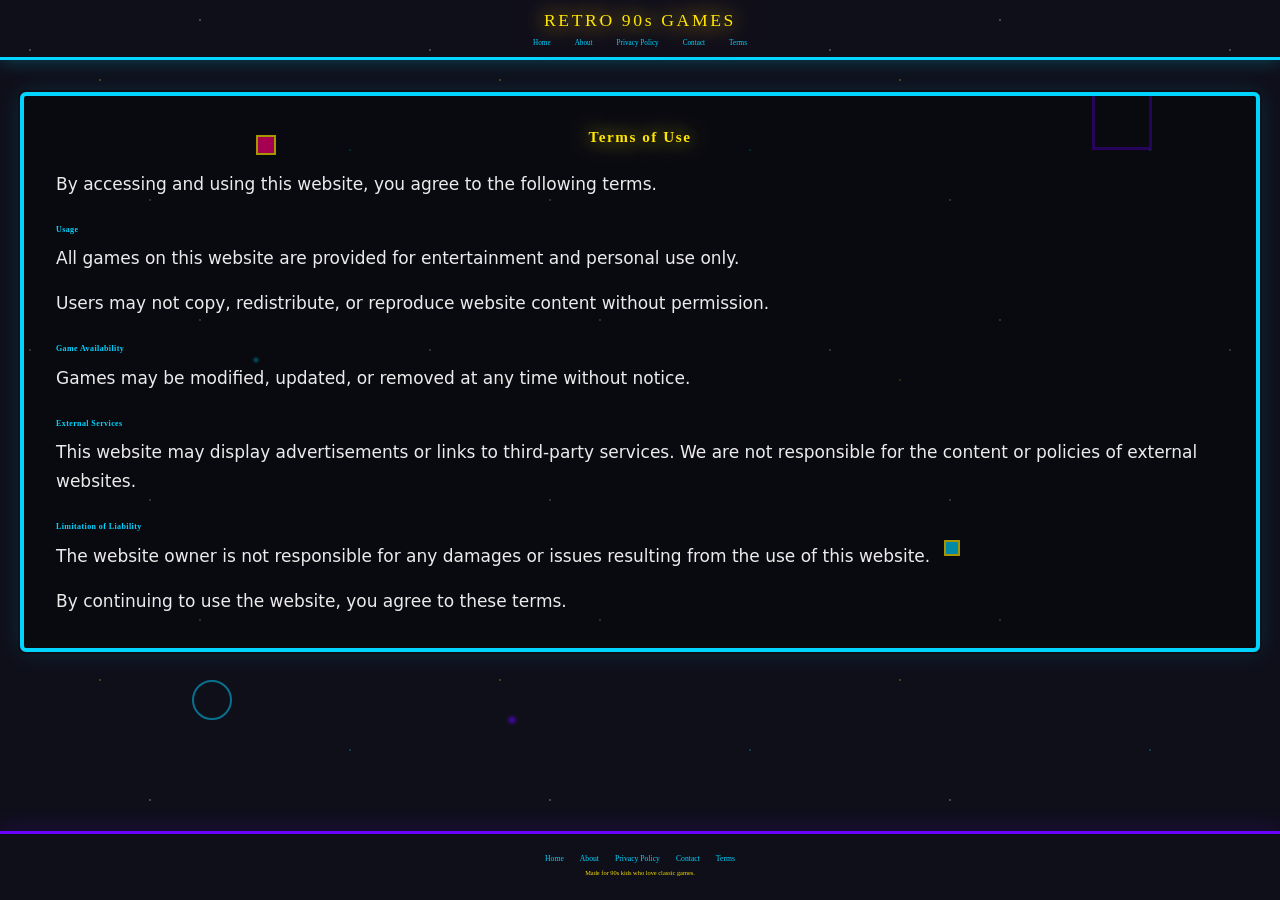
<file: terms.html>
<!DOCTYPE html>
<html lang="en">
<head>
  <meta charset="UTF-8">
  <meta name="viewport" content="width=device-width, initial-scale=1.0">
  <meta http-equiv="Content-Security-Policy" content="default-src 'self'; script-src 'self'; style-src 'self' 'unsafe-inline' https://fonts.googleapis.com; font-src https://fonts.gstatic.com; img-src 'self' data:; base-uri 'self'; form-action 'self';">
  <meta name="referrer" content="strict-origin-when-cross-origin">
  <meta http-equiv="X-Content-Type-Options" content="nosniff">
  <title>Terms of Use — Retro 90s Games</title>
  <meta name="description" content="Terms of Use for Retro 90s Games. Usage rules, game availability, and liability for our classic browser games site.">
  <meta name="keywords" content="terms of use, terms, retro games">
  <meta name="robots" content="index, follow">
  <link rel="canonical" href="https://rakeshkirupa.github.io/play90sarcade/terms.html">
  <meta property="og:type" content="website">
  <meta property="og:title" content="Terms of Use — Retro 90s Games">
  <meta property="og:description" content="Terms of Use for Retro 90s Games.">
  <meta property="og:url" content="https://rakeshkirupa.github.io/play90sarcade/terms.html">
  <meta name="theme-color" content="#0f0f1a">
  <link rel="icon" type="image/png" href="favicon.png">
  <link rel="apple-touch-icon" href="favicon.png">
  <link rel="preconnect" href="https://fonts.googleapis.com">
  <link rel="preconnect" href="https://fonts.gstatic.com" crossorigin>
  <link href="https://fonts.googleapis.com/css2?family=Press+Start+2P&display=swap" rel="stylesheet">
  <link rel="stylesheet" href="css/style.css">
</head>
<body class="content-page">
  <div class="bg-animations" aria-hidden="true">
    <div class="pixel-blocks"></div>
    <div class="tetris-shapes"></div>
    <div class="stars"></div>
    <div class="geo-shapes"></div>
  </div>

  <header class="site-header site-header-content">
    <a href="index.html" class="logo">RETRO 90s GAMES</a>
    <nav>
      <a href="index.html">Home</a>
      <a href="about.html">About</a>
      <a href="privacy-policy.html">Privacy Policy</a>
      <a href="contact.html">Contact</a>
      <a href="terms.html">Terms</a>
    </nav>
  </header>

  <main class="content-main">
    <div class="content-box">
      <h1 class="content-title">Terms of Use</h1>
      <div class="content-body">
        <p>By accessing and using this website, you agree to the following terms.</p>

        <h2>Usage</h2>
        <p>All games on this website are provided for entertainment and personal use only.</p>
        <p>Users may not copy, redistribute, or reproduce website content without permission.</p>

        <h2>Game Availability</h2>
        <p>Games may be modified, updated, or removed at any time without notice.</p>

        <h2>External Services</h2>
        <p>This website may display advertisements or links to third-party services. We are not responsible for the content or policies of external websites.</p>

        <h2>Limitation of Liability</h2>
        <p>The website owner is not responsible for any damages or issues resulting from the use of this website.</p>

        <p>By continuing to use the website, you agree to these terms.</p>
      </div>
    </div>
  </main>

  <footer class="site-footer site-footer-content">
    <nav>
      <a href="index.html">Home</a>
      <a href="about.html">About</a>
      <a href="privacy-policy.html">Privacy Policy</a>
      <a href="contact.html">Contact</a>
      <a href="terms.html">Terms</a>
    </nav>
    <p class="footer-tagline">Made for 90s kids who love classic games.</p>
  </footer>
</body>
</html>
</file>
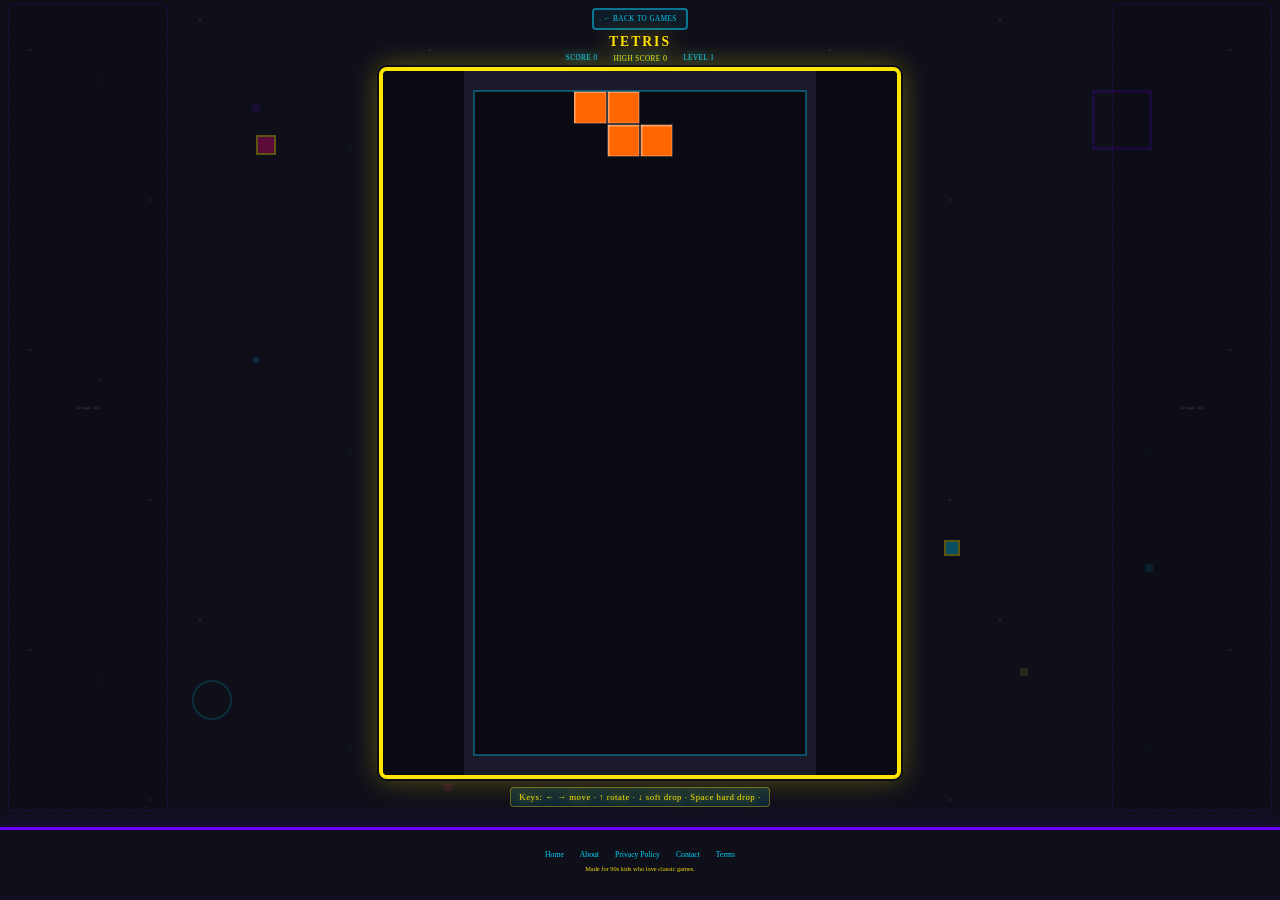
<file: tetris.html>
<!DOCTYPE html>
<html lang="en">
<head>
  <meta charset="UTF-8">
  <meta name="viewport" content="width=device-width, initial-scale=1.0">
  <meta http-equiv="Content-Security-Policy" content="default-src 'self'; script-src 'self' 'unsafe-inline'; style-src 'self' 'unsafe-inline' https://fonts.googleapis.com; font-src https://fonts.gstatic.com; img-src 'self' data:; base-uri 'self'; form-action 'self';">
  <meta name="referrer" content="strict-origin-when-cross-origin">
  <meta http-equiv="X-Content-Type-Options" content="nosniff">
  <title>Tetris Game — Retro 90s Games</title>
  <meta name="description" content="Play Tetris online. Free classic Tetris in your browser with high score. Part of Retro 90s Games.">
  <meta name="keywords" content="tetris, tetris game, classic tetris, free tetris, retro games">
  <meta name="robots" content="index, follow">
  <link rel="canonical" href="https://rakeshkirupa.github.io/play90sarcade/tetris.html">
  <meta property="og:title" content="Tetris Game — Retro 90s Games">
  <meta property="og:description" content="Play Tetris online. Free classic Tetris in your browser.">
  <meta property="og:url" content="https://rakeshkirupa.github.io/play90sarcade/tetris.html">
  <meta name="theme-color" content="#0f0f1a">
  <link rel="icon" type="image/png" href="favicon.png">
  <link rel="apple-touch-icon" href="favicon.png">
  <link rel="preconnect" href="https://fonts.googleapis.com">
  <link rel="preconnect" href="https://fonts.gstatic.com" crossorigin>
  <link href="https://fonts.googleapis.com/css2?family=Press+Start+2P&display=swap" rel="stylesheet">
  <link rel="stylesheet" href="css/style.css">
</head>
<body class="snake-page game-page site-has-footer" data-game="Tetris">
  <div class="bg-animations" aria-hidden="true">
    <div class="pixel-blocks"></div>
    <div class="tetris-shapes"></div>
    <div class="stars"></div>
    <div class="geo-shapes"></div>
  </div>

  <div class="snake-layout">
    <div class="ad-side ad-side-left" role="presentation"><span>Google Ad</span></div>
    <div class="snake-wrapper">
      <a href="index.html" class="back-link">← BACK TO GAMES</a>
      <h1 class="snake-title arcade-game-title">TETRIS</h1>
      <div class="score-row arcade-scores">
        <span class="score-label score-current">SCORE <span id="score">0</span></span>
        <span class="score-label score-high">HIGH SCORE <span id="best">0</span></span>
        <span class="score-label">LEVEL <span id="level">1</span></span>
      </div>
      <div class="game-container game-container-tetris">
        <canvas id="gameCanvas" width="360" height="720"></canvas>
        <div id="gameOverOverlay" class="game-over-overlay hidden">
          <div class="game-over-box arcade-gameover">
            <div id="newHighScoreBanner" class="new-high-score-banner hidden">NEW HIGH SCORE! ★</div>
            <h2>GAME OVER</h2>
            <p>SCORE <span id="finalScore">0</span></p>
            <p>BEST <span id="finalBest">0</span></p>
            <button type="button" id="playAgainBtn" class="btn-play-again" aria-label="Try again">TRY AGAIN</button>
            <p class="hint">SPACE TO RESTART</p>
          </div>
        </div>
      </div>
      <p class="keys-annotation">Keys: ← → move · ↑ rotate · ↓ soft drop · Space hard drop · <span class="mobile-hint">Mobile: swipe to play</span></p>
    </div>
    <div class="ad-side ad-side-right" role="presentation"><span>Google Ad</span></div>
  </div>

  <footer class="site-footer site-footer-content site-footer-games">
    <nav>
      <a href="index.html">Home</a>
      <a href="about.html">About</a>
      <a href="privacy-policy.html">Privacy Policy</a>
      <a href="contact.html">Contact</a>
      <a href="terms.html">Terms</a>
    </nav>
    <p class="footer-tagline">Made for 90s kids who love classic games.</p>
  </footer>

  <script src="js/security.js"></script>
  <script src="js/animations.js"></script>
  <script src="js/sounds.js"></script>
  <script src="js/keyboard-feedback.js"></script>
  <script src="js/tetris.js"></script>
  <script src="js/game-over-restart.js"></script>
  <script src="js/entering-game.js"></script>
</body>
</html>
</file>
<file: css/style.css>
/* ============================================
   90s ARCADE — Retro Nostalgia Styles
   Color palette & pixel font
   ============================================ */
:root {
  --bg: #0f0f1a;
  --neon-blue: #00d4ff;
  --retro-pink: #ff007f;
  --arcade-purple: #6a00ff;
  --yellow: #ffe600;
  --font-pixel: 'Press Start 2P', cursive;
  --font-body: system-ui, -apple-system, 'Segoe UI', Roboto, sans-serif;
  --lcd-bg: #9bbc0f;
  --lcd-snake: #0f380f;
  --lcd-grid: #8bac0f;
  --lcd-food: #8b2500;
}

*,
*::before,
*::after {
  box-sizing: border-box;
}

html {
  scroll-behavior: smooth;
  height: 100%;
  overflow-x: hidden;
  font-size: 16px;
  box-sizing: border-box;
}

body {
  margin: 0;
  font-family: var(--font-pixel);
  background: var(--bg);
  color: #fff;
  min-height: 100%;
  overflow-x: hidden;
  font-size: 1rem;
}

/* ============================================
   Background animation layers
   ============================================ */
.bg-animations {
  position: fixed;
  inset: 0;
  pointer-events: none;
  z-index: 0;
  overflow: hidden;
}

.pixel-blocks {
  position: absolute;
  inset: 0;
  background-image:
    radial-gradient(circle 4px at 10% 20%, var(--neon-blue) 0%, transparent 100%),
    radial-gradient(circle 4px at 80% 60%, var(--retro-pink) 0%, transparent 100%),
    radial-gradient(circle 4px at 50% 80%, var(--yellow) 0%, transparent 100%),
    radial-gradient(circle 6px at 20% 40%, var(--arcade-purple) 0%, transparent 100%),
    radial-gradient(circle 4px at 70% 10%, var(--neon-blue) 0%, transparent 100%);
  background-size: 200% 200%;
  animation: pixelFloat 15s ease-in-out infinite;
  opacity: 0.6;
}

.tetris-shapes {
  position: absolute;
  inset: 0;
}

.tetris-shapes::before,
.tetris-shapes::after {
  content: '';
  position: absolute;
  width: 20px;
  height: 20px;
  background: var(--retro-pink);
  border: 2px solid var(--yellow);
  animation: tetrisSpin 8s linear infinite;
}

.tetris-shapes::before {
  top: 15%;
  left: 20%;
  animation-delay: 0s;
}

.tetris-shapes::after {
  top: 60%;
  right: 25%;
  width: 16px;
  height: 16px;
  background: var(--neon-blue);
  animation-duration: 6s;
  animation-delay: -2s;
}

.stars {
  position: absolute;
  inset: 0;
  background-image:
    radial-gradient(1px 1px at 30px 50px, #fff, transparent),
    radial-gradient(1px 1px at 100px 80px, var(--yellow), transparent),
    radial-gradient(1px 1px at 200px 20px, #fff, transparent),
    radial-gradient(1px 1px at 350px 150px, var(--neon-blue), transparent),
    radial-gradient(1px 1px at 150px 200px, #fff, transparent);
  background-size: 400px 300px;
  animation: starsMove 20s linear infinite;
  opacity: 0.8;
}

.geo-shapes {
  position: absolute;
  inset: 0;
}

.geo-shapes::before {
  content: '';
  position: absolute;
  top: 10%;
  right: 10%;
  width: 60px;
  height: 60px;
  border: 3px solid var(--arcade-purple);
  transform: rotate(0deg);
  animation: geoRotate 12s linear infinite;
  opacity: 0.5;
}

.geo-shapes::after {
  content: '';
  position: absolute;
  bottom: 20%;
  left: 15%;
  width: 40px;
  height: 40px;
  border: 2px solid var(--neon-blue);
  border-radius: 50%;
  animation: geoDrift 10s ease-in-out infinite;
  opacity: 0.5;
}

@keyframes pixelFloat {
  0%, 100% { background-position: 0% 50%; }
  50% { background-position: 100% 50%; }
}

@keyframes tetrisSpin {
  from { transform: rotate(0deg); }
  to { transform: rotate(360deg); }
}

@keyframes starsMove {
  0% { transform: translateY(0); }
  100% { transform: translateY(-300px); }
}

@keyframes geoRotate {
  from { transform: rotate(0deg); }
  to { transform: rotate(360deg); }
}

@keyframes geoDrift {
  0%, 100% { transform: translate(0, 0); }
  50% { transform: translate(30px, -20px); }
}

/* ============================================
   Header — minimal height ~60px
   ============================================ */
.site-header {
  position: relative;
  z-index: 10;
  display: flex;
  justify-content: space-between;
  align-items: center;
  min-height: 60px;
  padding: 0.6rem 1.5rem;
  border-bottom: 3px solid var(--neon-blue);
  box-shadow: 0 0 20px rgba(0, 212, 255, 0.3);
}

.site-header-arcade {
  flex-direction: column;
  text-align: center;
  min-height: 60px;
  padding: 0.5rem 1.5rem 0.6rem;
  border-bottom: 4px solid var(--yellow);
  box-shadow: 0 0 30px rgba(255, 230, 0, 0.5), inset 0 1px 0 rgba(255, 255, 255, 0.1);
}

.header-sub {
  font-size: 0.45rem;
  color: var(--retro-pink);
  letter-spacing: 0.2em;
  margin-top: 0.2rem;
  animation: blink 1s step-end infinite;
}

.header-insert-coin {
  font-size: clamp(0.45rem, 2.2vw, 0.55rem);
  letter-spacing: 0.35em;
  text-shadow: 0 0 10px var(--retro-pink);
}

.header-player {
  font-size: 0.4rem;
  color: var(--neon-blue);
  letter-spacing: 0.3em;
  margin-top: 0.25rem;
  opacity: 0.95;
}

@keyframes blink {
  50% { opacity: 0.4; }
}

@keyframes arcadeFlicker {
  0%, 90%, 100% { opacity: 1; }
  92% { opacity: 0.97; }
  95% { opacity: 1; }
  97% { opacity: 0.98; }
}

@keyframes neonPulse {
  0%, 100% { filter: drop-shadow(0 0 20px var(--neon-blue)); }
  50% { filter: drop-shadow(0 0 28px var(--neon-blue)); }
}

.logo {
  font-size: 1.25rem;
  color: var(--yellow);
  text-shadow: 0 0 20px var(--yellow), 0 0 40px var(--retro-pink);
  letter-spacing: 0.2em;
}

.logo-cabinet {
  font-size: clamp(1.4rem, 6vw, 2rem);
  letter-spacing: 0.35em;
  text-shadow: 0 0 25px var(--yellow), 0 0 50px var(--retro-pink), 0 0 80px rgba(255, 230, 0, 0.4);
  line-height: 1.4;
}

.site-header nav {
  display: flex;
  gap: 1.5rem;
}

.site-header nav a {
  color: var(--neon-blue);
  text-decoration: none;
  font-size: 0.5rem;
  transition: color 0.2s, text-shadow 0.2s;
}

.site-header nav a:hover {
  color: var(--retro-pink);
  text-shadow: 0 0 8px var(--retro-pink);
}

.site-header nav a:focus-visible,
a:focus-visible {
  outline: 2px solid var(--yellow);
  outline-offset: 2px;
}

/* ============================================
   Main content — wide arcade layout
   ============================================ */
main {
  position: relative;
  z-index: 5;
  width: 100%;
  max-width: 1400px;
  margin: 0 auto;
  padding: 1.25rem 20px 3rem;
}

/* ============================================
   Arcade main — game list, wide layout
   ============================================ */
.arcade-main {
  width: 100%;
  max-width: min(100%, 1400px);
  margin: 0 auto;
  padding: 1rem 16px 1.5rem;
  box-sizing: border-box;
}

/* CRT-style panel for main content on homepage */
.arcade-crt {
  position: relative;
  padding: 1rem 1.5rem 1.5rem;
  display: block;
  text-align: center;
}

.arcade-crt::after {
  content: '';
  position: absolute;
  inset: 0;
  pointer-events: none;
  z-index: 0;
  background: repeating-linear-gradient(
    0deg,
    transparent 0px,
    transparent 2px,
    rgba(0, 0, 0, 0.035) 2px,
    rgba(0, 0, 0, 0.035) 4px
  );
  opacity: 0.55;
  animation: arcadeFlicker 4s ease-in-out infinite;
}

.arcade-crt > * {
  position: relative;
  z-index: 1;
}

.arcade-title {
  font-size: clamp(0.75rem, 4vw, 1.1rem);
  color: var(--yellow);
  text-align: center;
  text-shadow: 0 0 30px var(--yellow), 0 0 60px rgba(255, 230, 0, 0.4), 0 2px 0 rgba(0, 0, 0, 0.5);
  margin: 0.35rem 0 0.2rem;
  letter-spacing: 0.15em;
  position: relative;
  z-index: 1;
  flex-shrink: 0;
}

.arcade-tagline {
  text-align: center;
  font-size: clamp(0.38rem, 1.8vw, 0.48rem);
  color: var(--neon-blue);
  margin: 0 0 0.25rem;
  opacity: 0.95;
  letter-spacing: 0.1em;
  position: relative;
  z-index: 1;
  flex-shrink: 0;
}

.arcade-era {
  text-align: center;
  font-size: clamp(0.35rem, 1.6vw, 0.45rem);
  color: var(--retro-pink);
  letter-spacing: 0.3em;
  margin: 0 0 0.5rem;
  opacity: 0.9;
  text-shadow: 0 0 15px rgba(255, 0, 127, 0.5);
  position: relative;
  z-index: 1;
  flex-shrink: 0;
}

.games-list-primary {
  margin: 1rem auto 0;
  position: relative;
  z-index: 1;
  max-width: 480px;
}

.arcade-grid {
  display: grid;
  grid-template-columns: repeat(3, 1fr);
  grid-template-rows: repeat(2, 1fr);
  gap: 0.75rem;
  justify-items: center;
  align-items: stretch;
  list-style: none;
  padding: 0 0.5rem;
  margin: 0;
  max-width: 100%;
  box-sizing: border-box;
}

/* Homepage: 3×2 layout — row 1: games 1 2 3, row 2: games 4 5 6 */
.games-grid.arcade-grid {
  grid-template-columns: repeat(3, 1fr);
  grid-template-rows: repeat(2, 1fr);
}

/* Arcade cabinet style cards — fit 3×2 grid, consistent border (no sticky highlight) */
.game-card.arcade-card {
  width: 100%;
  max-width: 160px;
  height: 100%;
  min-height: 100px;
  display: flex;
  flex-direction: column;
  align-items: center;
  justify-content: center;
  padding: 0.5rem 0.75rem 0.75rem;
  background: linear-gradient(180deg, rgba(30, 20, 50, 0.95) 0%, rgba(15, 15, 26, 0.98) 50%);
  border: 4px solid var(--neon-blue);
  border-radius: 6px;
  text-decoration: none;
  color: inherit;
  transition: transform 0.2s, box-shadow 0.25s, border-color 0.2s;
  box-shadow: 0 0 0 3px var(--bg), 0 0 25px rgba(0, 212, 255, 0.25), 0 6px 0 rgba(0, 0, 0, 0.6);
  position: relative;
  overflow: hidden;
}

.game-card.arcade-card.playable {
  border-color: var(--neon-blue);
}

.game-card.arcade-card::before {
  content: '';
  position: absolute;
  inset: -1px;
  border: 2px solid rgba(0, 212, 255, 0.5);
  border-radius: 8px;
  pointer-events: none;
  opacity: 0.6;
}

.game-card-marquee {
  display: block;
  width: 100%;
  padding: 0.4rem 0;
  font-size: 0.32rem;
  color: var(--yellow);
  letter-spacing: 0.15em;
  text-align: center;
  background: rgba(0, 0, 0, 0.5);
  margin-bottom: 0.5rem;
  text-shadow: 0 0 10px var(--yellow);
  border-bottom: 2px solid rgba(255, 230, 0, 0.4);
}

/* Hover only on devices that support hover — no sticky highlight on touch */
@media (hover: hover) {
  .game-card.arcade-card.playable:hover {
    transform: translateY(-6px) scale(1.02);
    border-color: var(--neon-blue);
    box-shadow: 0 0 35px var(--neon-blue), 0 0 40px rgba(0, 212, 255, 0.25), 0 8px 0 rgba(0, 0, 0, 0.5);
  }

  .game-card.arcade-card.playable:hover .game-card-btn {
    box-shadow: 0 2px 0 rgba(0, 0, 0, 0.3), 0 0 20px var(--neon-blue);
    transform: scale(1.05);
  }
}

/* Touch / no-hover: no transform so no card looks “stuck” selected */
@media (hover: none) {
  .game-card.arcade-card.playable:hover {
    transform: none;
    border-color: var(--neon-blue);
  }
}

.game-card.arcade-card.playable:focus-visible {
  outline: 3px solid var(--yellow);
  outline-offset: 2px;
  border-color: var(--neon-blue);
}

.game-card.arcade-card.coming-soon {
  border-color: #444;
  opacity: 0.88;
  cursor: default;
}

.game-card.arcade-card .game-card-icon {
  font-size: 2.5rem;
  margin-bottom: 0.3rem;
  filter: drop-shadow(0 0 10px rgba(255, 230, 0, 0.5));
}

.game-card-name {
  font-size: clamp(0.4rem, 1.8vw, 0.52rem);
  color: var(--yellow);
  margin: 0 0 0.4rem;
  text-shadow: 0 0 15px rgba(255, 230, 0, 0.7), 0 2px 0 rgba(0, 0, 0, 0.4);
  letter-spacing: 0.06em;
  line-height: 1.4;
}

.game-card-btn {
  display: inline-block;
  padding: 0.3rem 0.5rem;
  font-size: 0.3rem;
  color: var(--bg);
  background: linear-gradient(180deg, var(--yellow) 0%, #ccb800 100%);
  border: 2px solid rgba(255, 255, 255, 0.5);
  border-radius: 4px;
  letter-spacing: 0.12em;
  box-shadow: 0 3px 0 rgba(0, 0, 0, 0.4), 0 0 15px rgba(255, 230, 0, 0.4);
  transition: transform 0.15s, box-shadow 0.15s;
}

.game-card-tag {
  font-size: 0.4rem;
  color: var(--neon-blue);
  letter-spacing: 0.15em;
  text-shadow: 0 0 8px rgba(0, 212, 255, 0.6);
}

.game-card.arcade-card.coming-soon .game-card-btn {
  background: #555;
  color: #999;
}

.game-card.arcade-card.coming-soon .game-card-tag {
  color: #888;
}

.arcade-section-title {
  font-size: 0.5rem;
  letter-spacing: 0.1em;
}

/* Legacy hero (if used elsewhere) */
.hero { text-align: center; padding: 2rem 1rem; }
.hero-floating-icons { position: absolute; inset: 0; pointer-events: none; }
.float-icon { position: absolute; font-size: 2rem; opacity: 0.7; }
.hero-title { font-size: 0.6rem; color: var(--yellow); margin: 0 0 1rem; }
.hero-subtitle { font-size: 0.5rem; color: var(--neon-blue); margin: 0 0 1.5rem; }
.btn-play {
  display: inline-block;
  padding: 0.75rem 1.5rem;
  font-family: var(--font-pixel);
  font-size: 0.5rem;
  color: var(--bg);
  background: var(--retro-pink);
  border: 3px solid var(--yellow);
  text-decoration: none;
  box-shadow: 0 0 20px var(--retro-pink);
  transition: transform 0.2s, box-shadow 0.2s;
}
.btn-play:hover { transform: scale(1.05); box-shadow: 0 0 30px var(--yellow); }

/* ============================================
   Ad placeholders — present but unobtrusive
   ============================================ */
.ad-slot {
  min-height: 60px;
  border: 1px dashed rgba(106, 0, 255, 0.35);
  border-radius: 4px;
  display: flex;
  align-items: center;
  justify-content: center;
  margin: 1.25rem 0;
  color: rgba(255, 255, 255, 0.35);
  font-size: 0.32rem;
  letter-spacing: 0.08em;
  background: rgba(0, 0, 0, 0.15);
  transition: border-color 0.2s, color 0.2s;
}

.ad-slot:hover {
  border-color: rgba(106, 0, 255, 0.5);
  color: rgba(255, 255, 255, 0.5);
}

/* Inline/top ads removed — ads only on sides (160px columns) */
.ad-slot-inline {
  display: none !important;
  margin: 0;
  min-height: 0;
  flex-shrink: 0;
}

.more-games {
  margin-top: 1.25rem;
  padding: 1rem 0;
  border-top: 2px solid rgba(255, 230, 0, 0.3);
}

.more-games-title {
  font-size: 0.5rem;
  color: var(--yellow);
  letter-spacing: 0.15em;
  margin: 0 0 0.75rem;
  text-align: center;
  text-shadow: 0 0 12px rgba(255, 230, 0, 0.5);
}

.more-games-nav {
  display: flex;
  flex-wrap: wrap;
  justify-content: center;
  gap: 0.5rem 1rem;
}

.more-games-nav a {
  font-size: 0.4rem;
  color: var(--neon-blue);
  text-decoration: none;
  padding: 0.35rem 0.6rem;
  border: 2px solid rgba(0, 212, 255, 0.4);
  border-radius: 4px;
  transition: color 0.2s, border-color 0.2s, box-shadow 0.2s;
}

.more-games-nav a:hover {
  color: var(--yellow);
  border-color: var(--yellow);
  box-shadow: 0 0 12px rgba(255, 230, 0, 0.3);
}

.more-games-nav a:focus-visible {
  outline: 2px solid var(--yellow);
  outline-offset: 2px;
}

.ad-container {
  min-height: 60px;
  border: 1px dashed rgba(106, 0, 255, 0.35);
  display: flex;
  align-items: center;
  justify-content: center;
  margin: 1.25rem 0;
  color: rgba(255, 255, 255, 0.35);
  font-size: 0.32rem;
  opacity: 0.7;
}

/* ============================================
   Sections
   ============================================ */
.section {
  margin: 3rem 0;
}

.section-title {
  font-size: 0.6rem;
  color: var(--neon-blue);
  text-align: center;
  margin-bottom: 1.5rem;
  text-shadow: 0 0 15px var(--neon-blue);
}

/* ============================================
   Game cards
   ============================================ */
.game-card {
  background: rgba(106, 0, 255, 0.2);
  border: 3px solid var(--arcade-purple);
  border-radius: 8px;
  padding: 1.5rem;
  text-align: center;
  transition: transform 0.2s, box-shadow 0.2s;
}

.game-card:hover {
  transform: translateY(-4px);
  box-shadow: 0 0 25px var(--neon-blue), 0 0 50px rgba(0, 212, 255, 0.2);
}

.game-card.coming-soon:hover {
  box-shadow: 0 0 20px var(--arcade-purple);
}

.featured-card {
  max-width: 500px;
  margin: 0 auto;
}

.game-card-icon {
  font-size: 3rem;
  margin-bottom: 0.5rem;
}

.game-card h3 {
  font-size: 0.55rem;
  color: var(--yellow);
  margin: 0 0 0.5rem;
}

.game-card p {
  font-size: 0.35rem;
  line-height: 1.8;
  color: rgba(255, 255, 255, 0.9);
  margin: 0 0 1rem;
}

.btn-play-small {
  display: inline-block;
  padding: 0.5rem 1rem;
  font-family: var(--font-pixel);
  font-size: 0.4rem;
  color: var(--bg);
  background: var(--neon-blue);
  border: 2px solid var(--yellow);
  text-decoration: none;
  cursor: pointer;
  transition: background 0.2s, transform 0.2s;
}

.btn-play-small:hover:not(:disabled) {
  background: var(--retro-pink);
  transform: scale(1.05);
}

.btn-play-small:disabled {
  opacity: 0.6;
  cursor: not-allowed;
}

/* ============================================
   Games grid
   ============================================ */
.games-grid {
  display: grid;
  grid-template-columns: repeat(auto-fit, minmax(140px, 1fr));
  gap: 1rem;
  justify-items: center;
}

.games-grid .game-card.small {
  width: 100%;
  max-width: 180px;
  padding: 1rem;
}

.games-grid .game-card.small .game-card-icon {
  font-size: 2rem;
}

.games-grid .game-card.small h3 {
  font-size: 0.45rem;
}

/* ============================================
   Footer — compact, ~20px padding
   ============================================ */
.site-footer {
  position: relative;
  z-index: 5;
  text-align: center;
  padding: 20px 1rem;
  border-top: 3px solid var(--arcade-purple);
  margin-top: 1rem;
  box-shadow: 0 -4px 20px rgba(106, 0, 255, 0.15);
}

.site-footer-arcade {
  padding: 20px 1rem;
  border-top: 4px solid var(--yellow);
  box-shadow: 0 -4px 25px rgba(255, 230, 0, 0.2);
}

.site-footer nav {
  display: flex;
  flex-wrap: wrap;
  justify-content: center;
  gap: 0.75rem 1rem;
  margin-bottom: 0.35rem;
}

.site-footer nav a {
  color: var(--neon-blue);
  text-decoration: none;
  font-size: 0.48rem;
  transition: color 0.2s, text-shadow 0.2s;
}

.site-footer-arcade nav a {
  font-size: 0.5rem;
  letter-spacing: 0.1em;
}

.site-footer nav a:hover {
  color: var(--yellow);
  text-shadow: 0 0 10px var(--yellow);
}

.footer-tagline {
  font-size: 0.42rem;
  color: var(--yellow);
  opacity: 0.95;
  margin: 0;
  text-shadow: 0 0 12px rgba(255, 230, 0, 0.4);
}

.site-footer-arcade .footer-tagline {
  font-size: 0.4rem;
  letter-spacing: 0.08em;
  margin-bottom: 0.25rem;
}

.footer-copy {
  font-size: 0.32rem;
  color: var(--retro-pink);
  opacity: 0.85;
  margin: 0.2rem 0 0;
  letter-spacing: 0.15em;
}

/* ============================================
   Home page — fit viewport
   ============================================ */
body.home-page {
  min-height: 100vh;
  height: 100%;
  display: flex;
  flex-direction: column;
  overflow-x: hidden;
}

/* No ads on homepage */

body.home-page main.arcade-main {
  flex: 1 1 auto;
  min-height: 0;
  display: flex;
  flex-direction: column;
  overflow-y: auto;
  overflow-x: hidden;
}

body.home-page .arcade-crt {
  flex: 1 1 auto;
  min-height: 0;
  display: flex;
  flex-direction: column;
  overflow: visible;
  padding-top: 1.25rem;
}

body.home-page .games-list-primary {
  flex: 1 1 auto;
  min-height: 0;
  display: flex;
  flex-direction: column;
  overflow: visible;
  margin-top: 1.75rem;
}

body.home-page .arcade-grid {
  flex: 1 1 auto;
  min-height: 0;
  overflow: visible;
  align-content: center;
  justify-content: center;
  padding-top: 0.75rem;
  padding-bottom: 0.5rem;
}

/* ============================================
   Content pages (About, Privacy, Contact, Terms)
   ============================================ */
body.content-page {
  min-height: 100vh;
  height: 100%;
  display: flex;
  flex-direction: column;
  overflow-y: auto;
}

.site-header-content {
  flex-direction: row;
  flex-wrap: wrap;
  justify-content: center;
  align-items: center;
  gap: 0.5rem 1rem;
  min-height: 60px;
  padding: 0.6rem 1.5rem;
  border-bottom: 3px solid var(--neon-blue);
  box-shadow: 0 0 20px rgba(0, 212, 255, 0.3);
}

.site-header-content .logo {
  font-size: clamp(0.9rem, 4vw, 1.1rem);
  letter-spacing: 0.15em;
  width: 100%;
  text-align: center;
}

.site-header-content nav {
  width: 100%;
  justify-content: center;
}

.site-header-content .logo {
  text-decoration: none;
  color: var(--yellow);
}

.site-header-content .logo:hover {
  color: var(--yellow);
  text-shadow: 0 0 20px var(--yellow), 0 0 35px var(--retro-pink);
}

.site-header-content nav a {
  font-size: 0.45rem;
}

.content-main {
  position: relative;
  z-index: 5;
  flex: 1 1 auto;
  width: 100%;
  max-width: 1400px;
  margin: 0 auto;
  padding: 2rem 20px 3rem;
}

.content-box {
  background: rgba(0, 0, 0, 0.35);
  border: 4px solid var(--neon-blue);
  border-radius: 6px;
  padding: 2rem;
  box-shadow: 0 0 0 2px var(--bg), 0 0 25px rgba(0, 212, 255, 0.15);
}

.content-title {
  font-family: var(--font-pixel);
  font-size: clamp(0.7rem, 3.5vw, 0.95rem);
  color: var(--yellow);
  text-align: center;
  text-shadow: 0 0 20px var(--yellow), 0 0 40px rgba(255, 230, 0, 0.3);
  margin: 0 0 1.5rem;
  letter-spacing: 0.1em;
}

.content-body {
  font-family: var(--font-body);
  font-size: clamp(15px, 2vw, 17px);
  line-height: 1.7;
  color: rgba(255, 255, 255, 0.92);
}

.content-body p {
  margin: 0 0 1rem;
}

.content-body p:last-child {
  margin-bottom: 0;
}

.content-body a {
  color: var(--neon-blue);
  text-decoration: none;
  transition: color 0.2s, text-shadow 0.2s;
}

.content-body a:hover {
  color: var(--yellow);
  text-shadow: 0 0 10px var(--yellow);
}

.content-body strong {
  color: var(--yellow);
}

.content-body h2 {
  font-family: var(--font-pixel);
  font-size: 0.5rem;
  color: var(--neon-blue);
  margin: 1.5rem 0 0.5rem;
  letter-spacing: 0.05em;
}

.content-body ul {
  margin: 0.5rem 0 1rem;
  padding-left: 1.25rem;
}

.content-body li {
  margin-bottom: 0.35rem;
}

.site-footer-content {
  padding: 20px 1rem;
  border-top: 3px solid var(--arcade-purple);
  box-shadow: 0 -4px 20px rgba(106, 0, 255, 0.15);
}

.site-footer-content .footer-tagline {
  font-size: 0.4rem;
  margin-bottom: 0.25rem;
}

/* Game pages: fit viewport, no scroll — 160px ads each side, game in center */
.snake-page.site-has-footer,
body.snake-page,
body.game-page {
  overflow-x: hidden;
}

.snake-page.site-has-footer {
  flex-direction: column;
  justify-content: flex-start;
  align-items: center;
  min-height: 100vh;
  height: 100vh;
  max-height: 100vh;
  overflow: hidden;
  padding: 0.25rem 0;
}

.snake-page.site-has-footer > .snake-layout {
  flex: 1 1 auto;
  min-height: 0;
  display: flex;
  align-items: center;
  justify-content: center;
}

.snake-page .site-footer-games {
  flex-shrink: 0;
  width: 100%;
}

/* ============================================
   SNAKE PAGE — same unified bg as homepage
   ============================================ */
.snake-page {
  display: flex;
  justify-content: center;
  align-items: center;
  height: 100vh;
  min-height: 100vh;
  max-height: 100vh;
  padding: 0.5rem;
  position: relative;
  overflow: hidden;
  box-sizing: border-box;
}

.snake-layout {
  display: flex;
  align-items: center;
  justify-content: center;
  gap: 0.5rem;
  width: 100%;
  max-width: min(100%, 1400px);
  height: 100%;
  max-height: 100%;
  position: relative;
  z-index: 5;
  box-sizing: border-box;
  padding: 0 8px;
  min-width: 0;
}

.ad-side {
  flex-shrink: 0;
  width: 160px;
  min-width: 160px;
  align-self: stretch;
  min-height: 120px;
  border: 1px dashed rgba(106, 0, 255, 0.25);
  border-radius: 4px;
  display: flex;
  align-items: center;
  justify-content: center;
  background: rgba(0, 0, 0, 0.1);
  color: rgba(255, 255, 255, 0.25);
  font-size: 0.28rem;
  letter-spacing: 0.06em;
}

.snake-wrapper {
  position: relative;
  z-index: 5;
  text-align: center;
  width: 100%;
  flex: 1 1 auto;
  min-width: 0;
  min-height: 0;
  height: 100%;
  display: flex;
  flex-direction: column;
  align-items: center;
  justify-content: center;
  padding: 0.25rem 0.5rem;
  box-sizing: border-box;
  overflow: hidden;
}

.back-link {
  display: inline-block;
  margin-bottom: 0.25rem;
  padding: 0.3rem 0.6rem;
  color: var(--neon-blue);
  text-decoration: none;
  font-size: 0.45rem;
  letter-spacing: 0.06em;
  transition: color 0.2s, background 0.2s, box-shadow 0.2s;
  flex-shrink: 0;
  border: 2px solid rgba(0, 212, 255, 0.5);
  border-radius: 4px;
  background: rgba(0, 212, 255, 0.08);
}

.back-link:hover {
  color: var(--yellow);
  background: rgba(255, 230, 0, 0.12);
  border-color: rgba(255, 230, 0, 0.6);
  box-shadow: 0 0 12px rgba(255, 230, 0, 0.25);
}

.snake-title,
.arcade-game-title {
  font-size: clamp(0.6rem, 3vw, 0.85rem);
  color: var(--yellow);
  margin: 0 0 0.25rem;
  text-shadow: 0 0 25px var(--yellow), 0 0 50px var(--retro-pink);
  letter-spacing: 0.15em;
  flex-shrink: 0;
}

.score-row {
  display: flex;
  justify-content: center;
  gap: 1rem;
  margin-bottom: 0.25rem;
  font-size: 0.45rem;
  color: var(--neon-blue);
  flex-shrink: 0;
}

.arcade-scores .score-label {
  text-shadow: 0 0 10px var(--neon-blue);
  letter-spacing: 0.06em;
}

.score-current {
  color: var(--neon-blue);
}

.score-high {
  color: var(--yellow);
  text-shadow: 0 0 12px var(--yellow);
}

.score-high span {
  font-size: 1.1em;
}

/* Game area — viewport-based max so playfield gets space (like working old version) */
.game-container {
  position: relative;
  flex: 1 1 auto;
  min-height: 0;
  max-height: min(92vh, 960px);
  max-width: min(96vw, 960px);
  width: 100%;
  display: flex;
  align-items: center;
  justify-content: center;
  border: none;
  border-radius: 0;
  box-shadow: none;
  margin-bottom: 0.35rem;
  overflow: hidden;
  background: transparent;
}

/* Snake: square playfield, fits center column */
.game-container-snake {
  aspect-ratio: 1;
  max-width: 100%;
  max-height: 100%;
  width: 100%;
  border: none;
  box-shadow: none;
  background: transparent;
  padding: 0;
}

.game-container-snake #gameCanvas {
  width: 100%;
  height: 100%;
  object-fit: contain;
  border-radius: 0;
  background: #0a0a12;
  border: none;
  box-shadow: none;
  display: block;
}

.scanline-overlay {
  position: absolute;
  inset: 0;
  pointer-events: none;
  z-index: 2;
  background: repeating-linear-gradient(
    0deg,
    transparent 0px,
    transparent 2px,
    rgba(0, 0, 0, 0.04) 2px,
    rgba(0, 0, 0, 0.04) 4px
  );
  opacity: 0.55;
}

#gameCanvas {
  display: block;
  width: 100%;
  height: 100%;
  max-width: 100%;
  max-height: 100%;
  object-fit: contain;
  image-rendering: pixelated;
  image-rendering: crisp-edges;
  background: var(--lcd-bg);
}

.game-over-overlay {
  position: absolute;
  inset: 0;
  z-index: 20;
  background: rgba(15, 15, 26, 0.92);
  display: flex;
  align-items: center;
  justify-content: center;
  border-radius: 0;
  pointer-events: auto;
}

.game-over-overlay.hidden {
  display: none !important;
  pointer-events: none;
}

.game-over-overlay .game-over-box,
.game-over-overlay .btn-play-again {
  pointer-events: auto;
}

.game-over-box {
  padding: 2.5rem 2.25rem;
  border: 5px solid var(--retro-pink);
  background: var(--bg);
  color: #fff;
  text-align: center;
  min-width: 280px;
  max-width: 90vw;
}

.arcade-gameover {
  border-width: 6px;
  box-shadow: 0 0 40px var(--retro-pink), inset 0 0 25px rgba(0, 0, 0, 0.5);
  padding: 2.75rem 2.5rem;
}

.new-high-score-banner {
  display: block;
  font-size: 0.5rem;
  color: var(--yellow);
  letter-spacing: 0.12em;
  text-shadow: 0 0 15px var(--yellow), 0 0 30px var(--retro-pink);
  margin-bottom: 1rem;
  animation: bannerPulse 0.8s ease-in-out infinite;
}

.new-high-score-banner.hidden {
  display: none;
}

@keyframes bannerPulse {
  0%, 100% { opacity: 1; transform: scale(1); }
  50% { opacity: 0.9; transform: scale(1.02); }
}

.arcade-gameover h2 {
  font-size: 0.7rem;
  letter-spacing: 0.18em;
  margin-bottom: 1rem;
}

.arcade-gameover p {
  font-size: 0.48rem;
  letter-spacing: 0.06em;
  margin: 0.4rem 0;
}

.game-over-box h2 {
  font-size: 0.7rem;
  color: var(--retro-pink);
  margin: 0 0 0.75rem;
  text-shadow: 0 0 15px var(--retro-pink), 0 0 35px rgba(255, 0, 127, 0.5);
}

.game-over-box p {
  font-size: 0.48rem;
  margin: 0.4rem 0;
}

.btn-play-again {
  margin-top: 1.25rem;
  padding: 0.75rem 1.5rem;
  font-family: var(--font-pixel);
  font-size: 0.48rem;
  color: var(--bg);
  background: var(--neon-blue);
  border: 3px solid var(--yellow);
  cursor: pointer;
  transition: background 0.2s, transform 0.2s;
}

.btn-play-again:hover {
  background: var(--retro-pink);
  transform: scale(1.05);
}

.btn-play-again:focus-visible {
  outline: 3px solid var(--yellow);
  outline-offset: 2px;
}

.game-over-box .hint {
  font-size: 0.36rem;
  opacity: 0.85;
  margin-top: 0.75rem;
}

/* ============================================
   Control pad
   ============================================ */
.control-pad {
  display: inline-flex;
  flex-direction: column;
  align-items: center;
  gap: 0.25rem;
  flex-shrink: 0;
}

.control-pad-row {
  flex-direction: row;
  flex-wrap: wrap;
  justify-content: center;
}

.keys-hint {
  font-size: 0.3rem;
  color: var(--neon-blue);
  opacity: 0.9;
  margin: 0.35rem 0 0;
  letter-spacing: 0.04em;
}

.keys-annotation {
  font-size: clamp(0.4rem, 2vw, 0.55rem);
  color: var(--yellow);
  text-shadow: 0 0 10px rgba(255, 230, 0, 0.8);
  margin: 0.2rem 0 0;
  letter-spacing: 0.06em;
  padding: 0.25rem 0.5rem;
  background: rgba(0, 212, 255, 0.12);
  border-radius: 4px;
  border: 1px solid rgba(255, 230, 0, 0.35);
  flex-shrink: 0;
}

@media (min-width: 769px) {
  .keys-annotation .mobile-hint {
    display: none;
  }
}

/* Tetris: layout 360×720, arcade frame (same style as Flappy) — colors stay visible */
.game-container-tetris {
  position: relative;
  flex: 1 1 auto;
  min-height: 0;
  max-height: min(92vh, 1000px);
  max-width: min(58vh, 96vw);
  width: 100%;
  aspect-ratio: 1 / 2;
  display: flex;
  align-items: center;
  justify-content: center;
  overflow: hidden;
  border: 4px solid var(--yellow);
  border-radius: 8px;
  box-shadow: 0 0 0 2px var(--bg), 0 0 28px rgba(255, 230, 0, 0.35), inset 0 0 30px rgba(0, 0, 0, 0.3);
  background: var(--bg);
}

.game-container-tetris #gameCanvas {
  display: block;
  width: 100%;
  height: 100%;
  max-width: 100%;
  max-height: 100%;
  object-fit: contain;
  image-rendering: pixelated;
  image-rendering: crisp-edges;
  background: #0a0a12;
  border-radius: 4px;
}

.game-container-tetris .game-over-overlay {
  z-index: 30;
}

/* Brick Breaker: arcade frame (same layout style as Flappy) */
.game-container-brick {
  flex: 1 1 auto;
  min-height: 0;
  max-height: min(92vh, 1100px);
  max-width: min(100%, 560px);
  width: 100%;
  aspect-ratio: 480 / 600;
  display: flex;
  align-items: center;
  justify-content: center;
  position: relative;
  overflow: hidden;
  border: 4px solid var(--yellow);
  border-radius: 8px;
  box-shadow: 0 0 0 2px var(--bg), 0 0 28px rgba(255, 230, 0, 0.35), inset 0 0 30px rgba(0, 0, 0, 0.3);
  background: var(--bg);
}

.game-container-brick #gameCanvas {
  width: 100%;
  height: 100%;
  max-height: 100%;
  max-width: 100%;
  object-fit: contain;
  border-radius: 4px;
  display: block;
  image-rendering: pixelated;
  image-rendering: crisp-edges;
}

.game-container-brick .game-over-overlay,
.game-container-brick .retry-overlay {
  z-index: 30;
}

/* Flappy Bird: fits center area, 400×600 ratio */
.game-container-flappy {
  flex: 1 1 auto;
  min-height: 0;
  width: 100%;
  max-width: 400px;
  aspect-ratio: 400 / 600;
  display: flex;
  align-items: center;
  justify-content: center;
  border: 4px solid var(--yellow);
  border-radius: 8px;
  box-shadow: 0 0 0 2px var(--bg), 0 0 28px rgba(255, 230, 0, 0.35), inset 0 0 30px rgba(0, 0, 0, 0.3);
  background: var(--bg);
  position: relative;
  overflow: hidden;
}

.game-container-flappy #gameCanvas {
  width: 100%;
  height: 100%;
  max-width: 100%;
  max-height: 100%;
  display: block;
  border-radius: 4px;
  image-rendering: pixelated;
  image-rendering: crisp-edges;
}

.game-container-flappy .game-over-overlay {
  z-index: 30;
}

/* Hangman: arcade cabinet — same layout pattern, neon frame, scanline */
.game-container-hangman {
  flex: 1 1 auto;
  min-height: 0;
  max-height: min(92vh, 820px);
  max-width: min(100%, 520px);
  width: 100%;
  padding: 0.75rem;
  display: flex;
  flex-direction: column;
  overflow: hidden;
  position: relative;
  border-radius: 8px;
  border: 4px solid var(--yellow);
  box-shadow: 0 0 0 2px var(--bg), 0 0 28px rgba(255, 230, 0, 0.35), inset 0 0 30px rgba(0, 0, 0, 0.3);
  background: linear-gradient(180deg, rgba(12, 10, 22, 0.98) 0%, rgba(8, 6, 18, 0.99) 100%);
}

.game-container-hangman::before {
  content: 'GUESS THE WORD';
  position: absolute;
  top: 0.5rem;
  left: 50%;
  transform: translateX(-50%);
  font-family: var(--font-pixel);
  font-size: 0.38rem;
  letter-spacing: 0.25em;
  color: var(--yellow);
  text-shadow: 0 0 12px var(--yellow);
  opacity: 0.9;
  pointer-events: none;
  z-index: 2;
}

.game-container-hangman::after {
  content: '';
  position: absolute;
  inset: 0;
  border-radius: 6px;
  pointer-events: none;
  z-index: 0;
  background: repeating-linear-gradient(
    0deg,
    transparent 0px,
    transparent 2px,
    rgba(0, 0, 0, 0.04) 2px,
    rgba(0, 0, 0, 0.04) 4px
  );
  opacity: 0.5;
}

.game-container-hangman .game-over-overlay {
  z-index: 30;
}

.hangman-area {
  display: flex;
  flex-direction: column;
  align-items: center;
  gap: 0.5rem;
  min-height: 0;
  overflow: hidden;
  flex: 1 1 auto;
  position: relative;
  z-index: 1;
  justify-content: center;
}

.hangman-area #hangmanCanvas {
  flex-shrink: 1;
  width: 280px;
  height: 308px;
  max-width: min(100%, 280px);
  max-height: 42vh;
  background: #0a0a12;
  border-radius: 8px;
  border: 4px solid var(--neon-blue);
  box-shadow:
    0 0 20px rgba(0, 212, 255, 0.4),
    0 0 40px rgba(0, 212, 255, 0.15),
    inset 0 0 0 1px rgba(0, 212, 255, 0.3);
  image-rendering: pixelated;
}

/* Word display — big arcade letters */
.word-display {
  font-size: clamp(0.85rem, 4.5vw, 1.15rem);
  font-weight: bold;
  letter-spacing: 0.4em;
  min-height: 2em;
  padding: 0.75rem 1rem;
  width: 100%;
  max-width: 100%;
  text-align: center;
  background: rgba(0, 0, 0, 0.85);
  border-radius: 8px;
  border: 4px solid var(--yellow);
  box-shadow:
    0 0 20px rgba(255, 230, 0, 0.35),
    inset 0 0 30px rgba(0, 0, 0, 0.5);
  flex-shrink: 0;
  font-family: var(--font-pixel);
  text-shadow: 0 0 15px rgba(0, 212, 255, 0.8);
}

.letter-show {
  color: var(--neon-blue);
  text-shadow: 0 0 12px var(--neon-blue), 0 0 25px rgba(0, 212, 255, 0.5);
}

.letter-hide {
  color: var(--yellow);
  text-shadow: 0 0 10px var(--yellow), 0 0 20px rgba(255, 230, 0, 0.4);
  font-weight: bold;
}

.letters {
  display: flex;
  flex-wrap: wrap;
  justify-content: center;
  gap: 0.4rem;
}

/* Arcade letter buttons — neon keys */
.letter-btn {
  font-family: var(--font-pixel);
  font-size: 0.6rem;
  padding: 0.5rem 0.55rem;
  min-width: 2.4em;
  min-height: 2.4em;
  display: inline-flex;
  align-items: center;
  justify-content: center;
  background: linear-gradient(180deg, rgba(20, 15, 35, 0.98) 0%, rgba(10, 8, 22, 0.99) 100%);
  border: 3px solid var(--neon-blue);
  color: var(--yellow);
  cursor: pointer;
  transition: background 0.2s, border-color 0.2s, box-shadow 0.2s, transform 0.1s;
  text-shadow: 0 0 12px rgba(255, 230, 0, 0.8);
  box-shadow:
    0 0 15px rgba(0, 212, 255, 0.3),
    inset 0 -2px 0 rgba(0, 0, 0, 0.4);
  letter-spacing: 0.05em;
  border-radius: 4px;
}

.letter-btn:hover:not(.used) {
  background: rgba(0, 212, 255, 0.15);
  box-shadow: 0 0 20px rgba(0, 212, 255, 0.5), 0 0 35px rgba(0, 212, 255, 0.2);
  border-color: var(--yellow);
  transform: scale(1.05);
}

.letter-btn.used {
  opacity: 0.4;
  border-color: rgba(255, 255, 255, 0.15);
  color: rgba(255, 230, 0, 0.4);
  cursor: default;
  box-shadow: none;
}

.letter-btn.key-press {
  transform: scale(0.95);
  box-shadow: 0 0 18px var(--yellow);
}

/* Memory: arcade cabinet — MATCH PAIRS label, neon cards, scanline */
.game-container-memory {
  flex: 1 1 auto;
  min-height: 0;
  max-width: min(100%, 600px);
  max-height: min(92vh, 720px);
  width: 100%;
  padding: 1.25rem 1rem 1rem;
  display: flex;
  flex-direction: column;
  align-items: center;
  justify-content: center;
  overflow: hidden;
  position: relative;
  border-radius: 8px;
  border: 4px solid var(--yellow);
  box-shadow: 0 0 0 2px var(--bg), 0 0 28px rgba(255, 230, 0, 0.35), inset 0 0 30px rgba(0, 0, 0, 0.3);
  background: linear-gradient(180deg, rgba(12, 10, 22, 0.98) 0%, rgba(8, 6, 18, 0.99) 100%);
}

.game-container-memory::before {
  content: 'MATCH PAIRS';
  position: absolute;
  top: 0.5rem;
  left: 50%;
  transform: translateX(-50%);
  font-family: var(--font-pixel);
  font-size: 0.38rem;
  letter-spacing: 0.2em;
  color: var(--yellow);
  text-shadow: 0 0 12px var(--yellow), 0 0 24px rgba(255, 230, 0, 0.5);
  opacity: 0.95;
  pointer-events: none;
  z-index: 2;
}

.game-container-memory .game-over-overlay {
  z-index: 30;
}

.game-container-memory::after {
  content: '';
  position: absolute;
  inset: 0;
  border-radius: 6px;
  pointer-events: none;
  z-index: 0;
  background: repeating-linear-gradient(
    0deg,
    transparent 0px,
    transparent 2px,
    rgba(0, 0, 0, 0.05) 2px,
    rgba(0, 0, 0, 0.05) 4px
  );
  opacity: 0.55;
}

.memory-grid {
  display: grid;
  grid-template-columns: repeat(4, 1fr);
  gap: 0.6rem;
  width: 100%;
  max-width: 480px;
  margin: 0 auto;
  padding: 0.75rem;
  position: relative;
  z-index: 1;
  background: rgba(0, 0, 0, 0.35);
  border-radius: 8px;
  border: 1px solid rgba(0, 212, 255, 0.25);
  box-shadow: inset 0 0 40px rgba(0, 0, 0, 0.4);
}

.memory-grid.memory-grid-large {
  max-width: 580px;
  gap: 0.5rem;
}

.memory-grid.memory-grid-large .memory-card {
  font-size: 1.5rem;
}

.memory-card {
  aspect-ratio: 1;
  border: 3px solid var(--neon-blue);
  background: linear-gradient(145deg, rgba(25, 30, 55, 0.98) 0%, rgba(12, 15, 28, 0.99) 50%);
  color: var(--yellow);
  font-family: var(--font-pixel);
  font-size: 1.85rem;
  cursor: pointer;
  position: relative;
  border-radius: 8px;
  transition: transform 0.15s, box-shadow 0.2s, border-color 0.2s;
  text-shadow: 0 0 12px rgba(255, 230, 0, 0.7);
  box-shadow: 0 0 16px rgba(0, 212, 255, 0.3), inset 0 2px 0 rgba(255, 255, 255, 0.12), inset 0 -2px 0 rgba(0, 0, 0, 0.3);
}

.memory-card .back {
  position: absolute;
  inset: 0;
  display: flex;
  align-items: center;
  justify-content: center;
  border-radius: 6px;
  font-size: 1.4rem;
  color: rgba(0, 212, 255, 0.9);
  text-shadow: 0 0 14px rgba(0, 212, 255, 0.6);
  background: linear-gradient(145deg, rgba(15, 20, 40, 0.95) 0%, rgba(8, 10, 22, 0.98) 100%);
  border: 2px dashed rgba(0, 212, 255, 0.4);
  box-shadow: inset 0 0 20px rgba(0, 0, 0, 0.3);
}

.memory-card .front {
  position: absolute;
  inset: 0;
  display: none;
  align-items: center;
  justify-content: center;
  border-radius: 6px;
}

.memory-card:hover:not(.matched) {
  transform: scale(1.04);
  border-color: var(--yellow);
  box-shadow: 0 0 24px rgba(255, 230, 0, 0.5), 0 0 40px rgba(0, 212, 255, 0.2), inset 0 2px 0 rgba(255, 255, 255, 0.15);
}

.memory-card .front {
  display: none;
}

.memory-card.flipped .back {
  display: none;
}

.memory-card.flipped .front {
  display: flex;
}

.memory-card.matched {
  border-color: var(--yellow);
  box-shadow: 0 0 20px rgba(255, 230, 0, 0.6), 0 0 32px rgba(255, 230, 0, 0.25), inset 0 0 20px rgba(255, 230, 0, 0.15);
  opacity: 1;
  pointer-events: none;
  text-shadow: 0 0 16px var(--yellow), 0 0 28px rgba(255, 230, 0, 0.6);
}

.pad-row {
  display: flex;
  gap: 0.2rem;
  align-items: center;
}

.pad-btn {
  width: 52px;
  height: 52px;
  font-family: var(--font-pixel);
  font-size: 1.1rem;
  color: #fff;
  background: linear-gradient(180deg, #6060c0 0%, #4040a0 100%);
  border: 2px solid rgba(255, 255, 255, 0.4);
  border-radius: 10px;
  cursor: pointer;
  box-shadow:
    0 3px 0 #303070,
    0 5px 10px rgba(0, 0, 0, 0.35);
  transition: transform 0.08s, box-shadow 0.08s, filter 0.1s;
  -webkit-tap-highlight-color: transparent;
}

.pad-btn.up {
  background: linear-gradient(180deg, #00c850 0%, #008030 100%);
  box-shadow: 0 3px 0 #005020, 0 5px 10px rgba(0, 0, 0, 0.35);
}
.pad-btn.down {
  background: linear-gradient(180deg, #00c850 0%, #008030 100%);
  box-shadow: 0 3px 0 #005020, 0 5px 10px rgba(0, 0, 0, 0.35);
}
.pad-btn.left {
  background: linear-gradient(180deg, #00b4d4 0%, #0077a0 100%);
  box-shadow: 0 3px 0 #005570, 0 5px 10px rgba(0, 0, 0, 0.35);
}
.pad-btn.right {
  background: linear-gradient(180deg, #00b4d4 0%, #0077a0 100%);
  box-shadow: 0 3px 0 #005570, 0 5px 10px rgba(0, 0, 0, 0.35);
}
.pad-btn.rotate {
  background: linear-gradient(180deg, #ff6b9d 0%, #c44569 100%);
  box-shadow: 0 3px 0 #8b2d4a, 0 5px 10px rgba(0, 0, 0, 0.35);
  font-size: 1rem;
  flex-direction: column;
  display: inline-flex;
  align-items: center;
  justify-content: center;
  gap: 0.05rem;
  line-height: 1.1;
}
.pad-rotate-icon { font-size: 1rem; }
.pad-rotate-key { font-size: 0.65rem; opacity: 0.95; }

.pad-btn:active:not(:disabled),
.pad-btn.key-press {
  transform: translateY(2px) scale(0.96);
  box-shadow: 0 1px 0 rgba(0, 0, 0, 0.4), 0 2px 6px rgba(0, 0, 0, 0.3);
  filter: brightness(1.15);
}

.pad-btn:disabled {
  opacity: 0.5;
  cursor: default;
}

.pad-btn.pressed {
  transform: translateY(2px) scale(0.96);
  box-shadow: 0 1px 0 rgba(0, 0, 0, 0.4);
}

/* Snake: smaller, arcade-cabinet style D-pad */
.snake-page .control-pad {
  gap: 0.15rem;
}

.snake-page .pad-btn {
  width: 38px;
  height: 38px;
  font-size: 0.85rem;
  border-radius: 6px;
  background: linear-gradient(180deg, #3a3a4a 0%, #1e1e28 100%);
  border: 1px solid #555;
  box-shadow: 0 2px 0 #2a2a35, inset 0 1px 0 rgba(255,255,255,0.08);
  color: rgba(255, 255, 255, 0.9);
}

.snake-page .pad-btn.up,
.snake-page .pad-btn.down {
  background: linear-gradient(180deg, #2d4a2d 0%, #1a301a 100%);
  border-color: #3a6b3a;
  box-shadow: 0 2px 0 #152515, inset 0 1px 0 rgba(255,255,255,0.1);
}

.snake-page .pad-btn.left,
.snake-page .pad-btn.right {
  background: linear-gradient(180deg, #2d3a4a 0%, #1a2430 100%);
  border-color: #3a4a6b;
  box-shadow: 0 2px 0 #151925, inset 0 1px 0 rgba(255,255,255,0.08);
}

.snake-page .pad-btn.center {
  width: 28px;
  height: 28px;
  font-size: 0.5rem;
}

.snake-page .pad-row {
  gap: 0.15rem;
}

.snake-page .pad-btn:active:not(:disabled),
.snake-page .pad-btn.key-press {
  box-shadow: 0 0 0 #2a2a35, inset 0 1px 2px rgba(0,0,0,0.4);
}

/* Brick Breaker: arcade-cabinet style keys, compact */
.brick-breaker-page .control-pad-row {
  gap: 0.2rem;
}

.brick-breaker-page .pad-btn {
  width: 40px;
  height: 40px;
  font-size: 0.9rem;
  border-radius: 6px;
  background: linear-gradient(180deg, #2a2a3a 0%, #16161e 100%);
  border: 1px solid #444;
  box-shadow: 0 2px 0 #1a1a22, inset 0 1px 0 rgba(255,255,255,0.06);
  color: rgba(255, 255, 255, 0.95);
}

.brick-breaker-page .pad-btn.left {
  background: linear-gradient(180deg, #2d3a4a 0%, #1a2430 100%);
  border-color: #00d4ff;
  box-shadow: 0 2px 0 #151925, 0 0 10px rgba(0, 212, 255, 0.2);
}

.brick-breaker-page .pad-btn.right {
  background: linear-gradient(180deg, #2d3a4a 0%, #1a2430 100%);
  border-color: #00d4ff;
  box-shadow: 0 2px 0 #151925, 0 0 10px rgba(0, 212, 255, 0.2);
}

.brick-breaker-page .pad-btn:active:not(:disabled),
.brick-breaker-page .pad-btn.key-press {
  transform: translateY(1px) scale(0.97);
  box-shadow: 0 0 0 #151925, 0 0 14px rgba(0, 212, 255, 0.35), inset 0 1px 2px rgba(0,0,0,0.4);
}

/* ============================================
   Responsive
   ============================================ */
/* Game pages: softer background so gameplay pops */
.game-page .bg-animations .pixel-blocks,
.game-page .bg-animations .tetris-shapes,
.game-page .bg-animations .stars,
.game-page .bg-animations .geo-shapes {
  opacity: 0.32;
}

.game-page .bg-animations .pixel-blocks {
  opacity: 0.28;
}

@media (max-width: 600px) {
  .hero-title {
    font-size: 0.5rem;
  }

  .games-grid {
    grid-template-columns: repeat(2, 1fr);
  }

  .games-grid.arcade-grid {
    grid-template-columns: repeat(3, 1fr);
    grid-template-rows: repeat(2, 1fr);
  }

  .pad-btn {
    width: 48px;
    height: 48px;
    font-size: 1rem;
  }

  .pad-btn.rotate {
    font-size: 0.9rem;
  }

  #gameCanvas {
    max-width: 100%;
  }

  .ad-side {
    display: none;
  }
}

@media (max-width: 820px) {
  .ad-side {
    width: 80px;
    min-width: 80px;
    min-height: 120px;
    font-size: 0.24rem;
  }
}

/* Content pages: mobile */
@media (max-width: 600px) {
  .site-header,
  .site-header-arcade {
    padding: 0.5rem 1rem;
    min-height: 52px;
  }
  .site-header-content {
    gap: 0.4rem 0.75rem;
    padding: 0.5rem 1rem;
    min-height: 52px;
  }
  .site-header-content .logo {
    font-size: 0.7rem;
  }
  .site-header-content nav a {
    font-size: 0.4rem;
  }
  .content-main {
    padding: 1.25rem 1rem 2rem;
  }
  .content-box {
    padding: 1.25rem;
  }
  .content-title {
    font-size: 0.65rem;
  }
  .content-body {
    font-size: 14px;
  }
  .site-footer,
  .site-footer-arcade,
  .site-footer-content {
    padding: 16px 1rem;
  }
}
</file>
